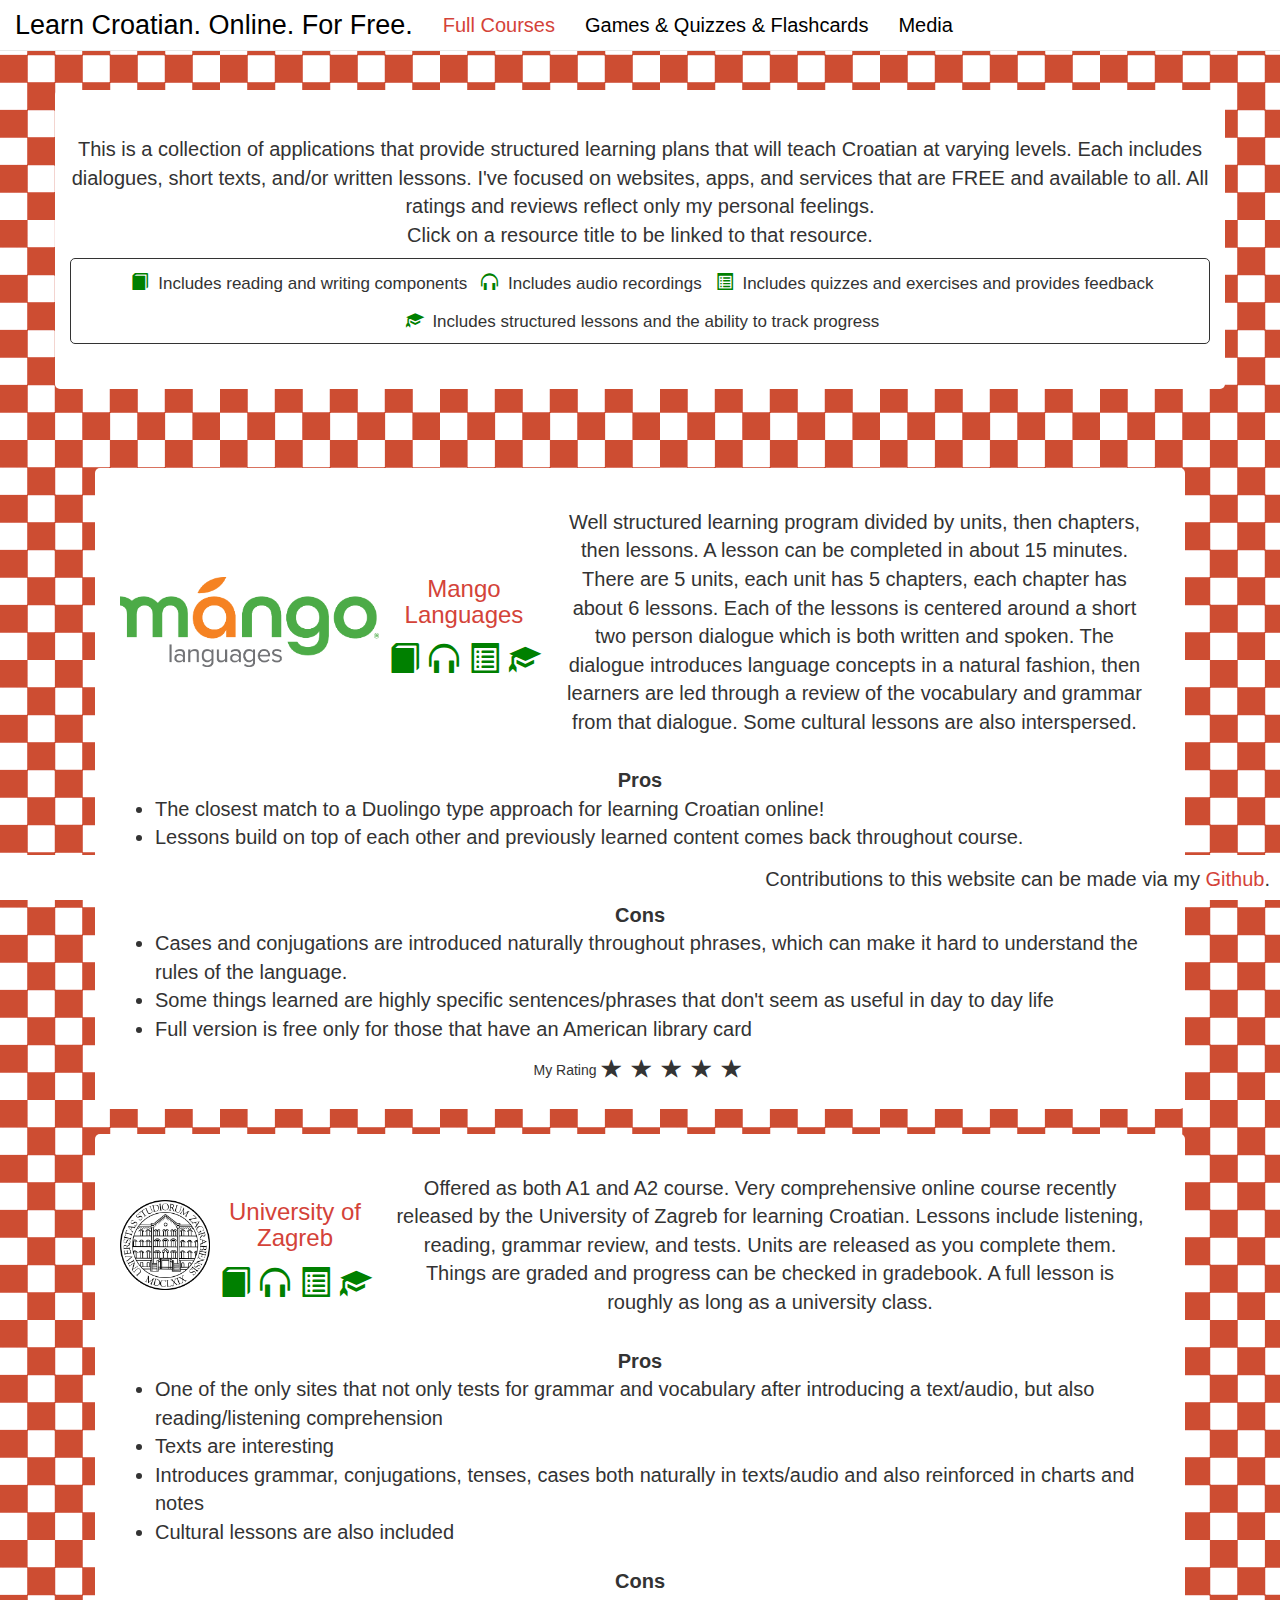
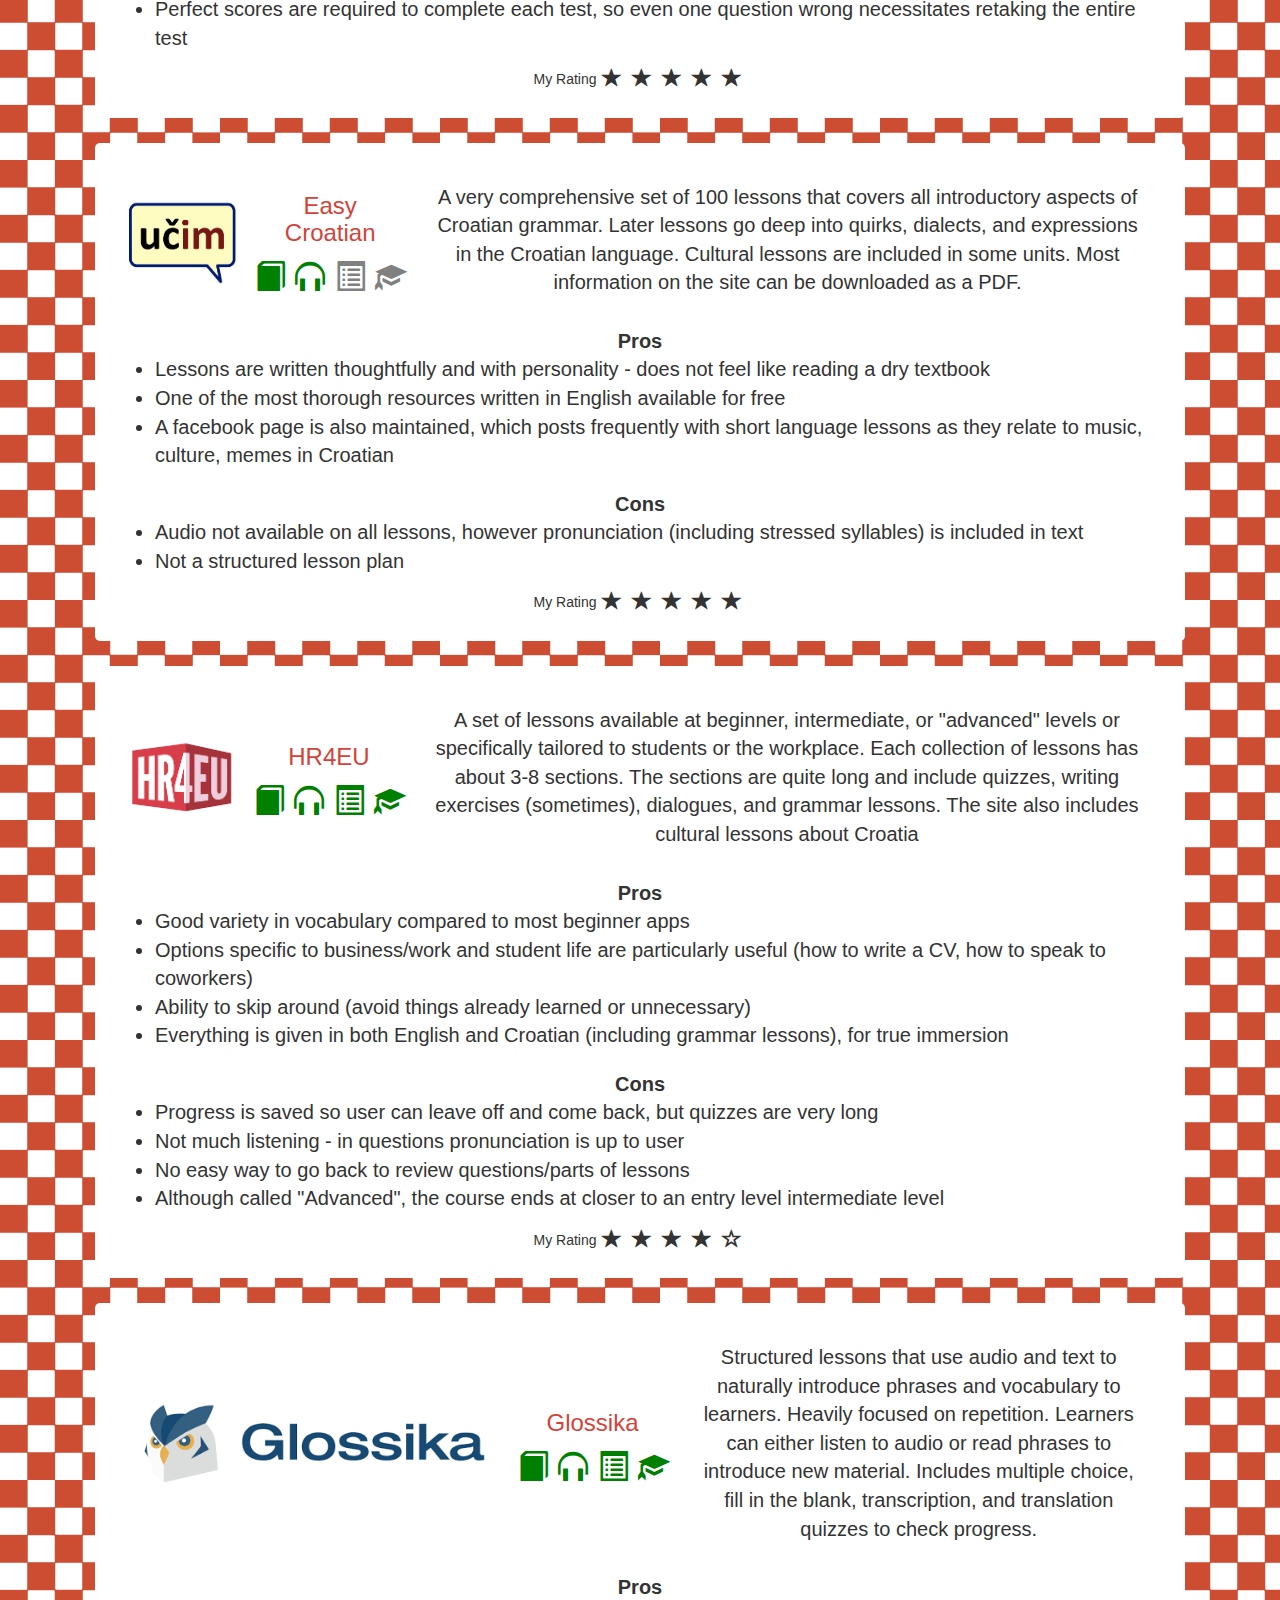
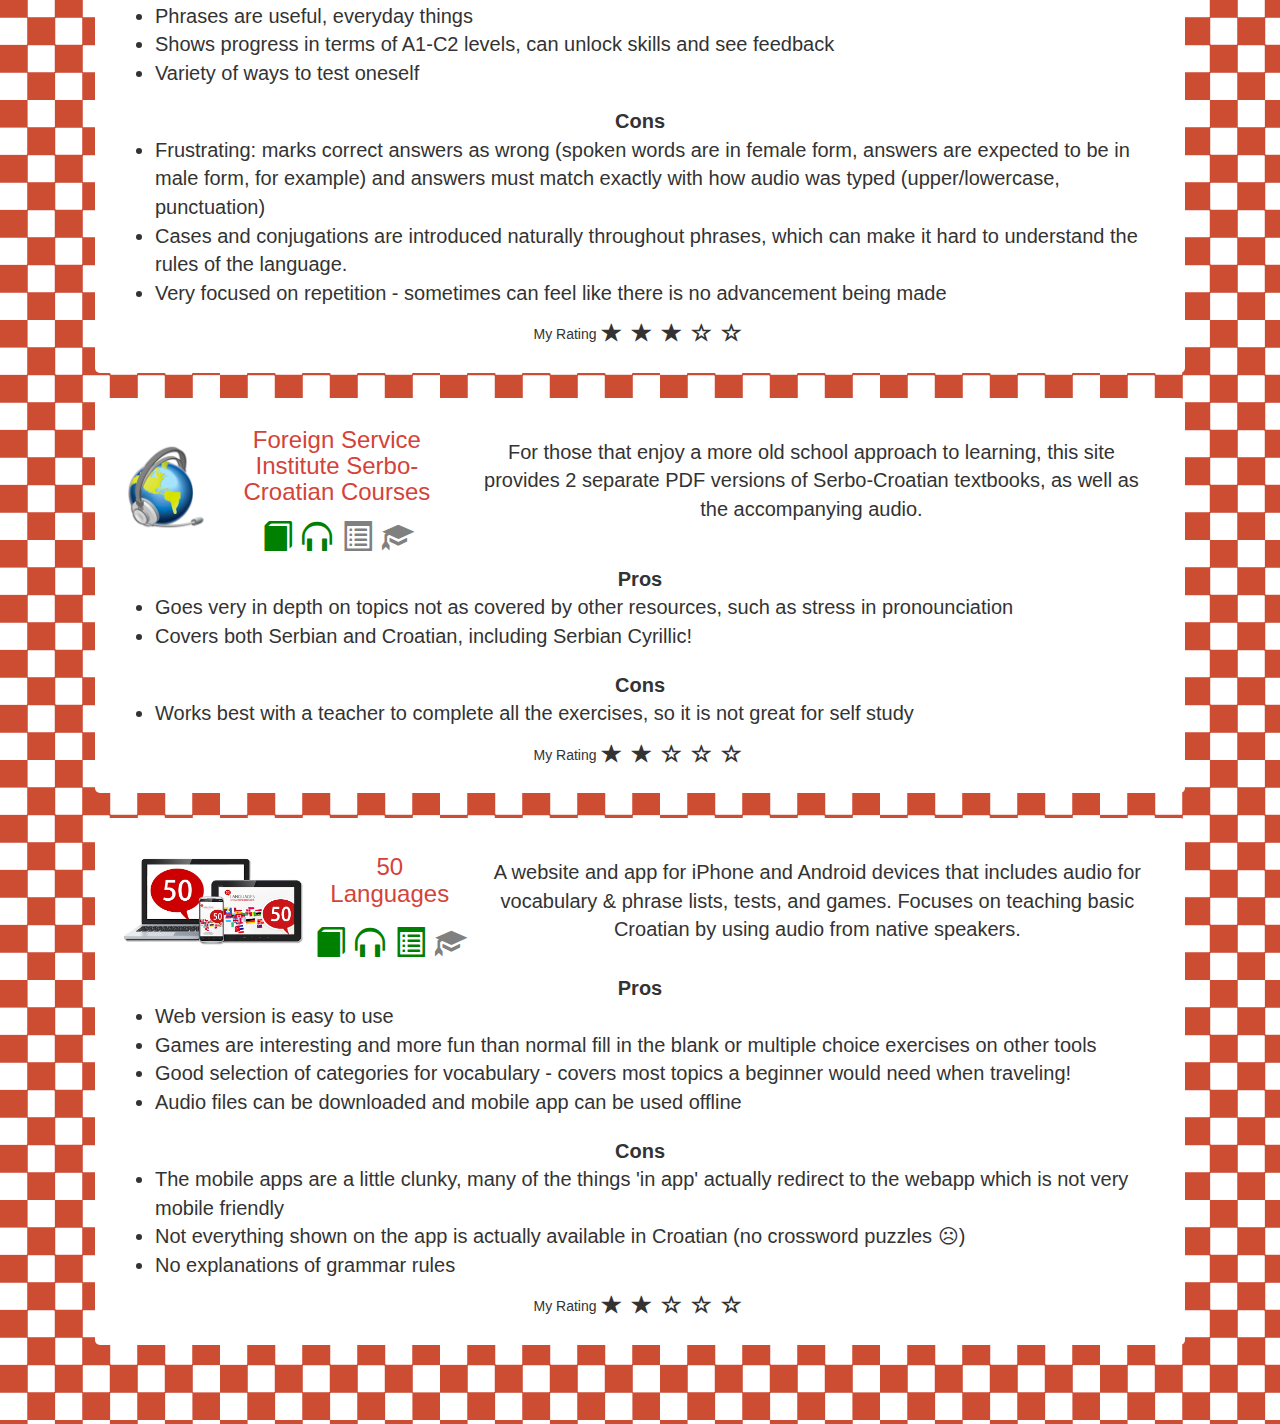
<file: index.html>
<head>
    <link rel="stylesheet" type="text/css" href="croatian.css">
    <link rel="icon" type="image/png" href="./resources/flag.png">
    <title>Croatian Learning Resources</title>

    <meta name="viewport" content="width=device-width, initial-scale=1">

    <!-- Latest compiled and minified CSS - BOOTSTRAP -->
    <link rel="stylesheet" href="https://maxcdn.bootstrapcdn.com/bootstrap/3.3.7/css/bootstrap.min.css" integrity="sha384-BVYiiSIFeK1dGmJRAkycuHAHRg32OmUcww7on3RYdg4Va+PmSTsz/K68vbdEjh4u" crossorigin="anonymous">

    <!-- Global site tag (gtag.js) - Google Analytics -->
    <script async src="https://www.googletagmanager.com/gtag/js?id=UA-131790453-1"></script>
    <script>
        window.dataLayer = window.dataLayer || [];

        function gtag() {
            dataLayer.push(arguments);
        }

        gtag('js', new Date());

        gtag('config', 'UA-131790453-1');
    </script>

    <script>
        function toggleNav() {
            var x = document.getElementById("navbar1");
            if (x.style.display != "block") {
                x.style.display = "block";
            } else {
                x.style.display = "none";
            }
        }
    </script>
</head>

<body>
    <nav class="navbar navbar-default navbar-fixed-top">
        <div class="container-fluid">
            <div class="navbar-header">
                <button type="button" class="navbar-toggle collapsed" data-toggle="collapse" data-target="#navbar1" aria-expanded="false" onclick="toggleNav()">
                    <span class="sr-only">Toggle navigation</span>
                    <span class="icon-bar"></span>
                    <span class="icon-bar"></span>
                    <span class="icon-bar"></span>
                </button>
                <a class="navbar-brand" href="./index.html">Learn Croatian. Online. For Free.</a>
            </div>

            <div class="collapse navbar-collapse" id="navbar1">
                <ul class="nav navbar-nav">
                    <li><a href="./index.html" class="active">Full Courses</a></li>
                    <li><a href="./games.html">Games & Quizzes & Flashcards</a></li>
                    <li><a href="./media.html">Media</a></li>
                    <!-- <li><a href="./contribute.html">Contribute</a></li> -->
                </ul>
            </div>
        </div>
    </nav>

    <div class="container main">
        <div class="page-info">
            This is a collection of applications that provide structured learning plans that will teach Croatian at varying levels. Each includes dialogues, short texts, and/or written lessons. I've focused on websites, apps, and services that are FREE and available
            to all. All ratings and reviews reflect only my personal feelings.
            <div>Click on a resource title to be linked to that resource.</div>
        </div>
        <div class="features">
            <div class="feature">
                <i class="glyphicon glyphicon-book enabled" title="includes text"></i> Includes reading and writing components </div>
            <div class="feature">
                <i class="glyphicon glyphicon-headphones enabled" title="includes audio"></i> Includes audio recordings
            </div>
            <div class="feature">
                <i class="glyphicon glyphicon-list-alt enabled" title="includes written exercises/quizzes"></i> Includes quizzes and exercises and provides feedback
            </div>
            <div class="feature">
                <i class="glyphicon glyphicon-education enabled" title="includes structured lessons"></i> Includes structured lessons and the ability to track progress
            </div>
        </div>
    </div>

    <div class="container">

        <div class="resource">
            <div class="resource-header">
                <div class="image"><img src="./resources/mango.png" /></div>
                <div class="basic-info">
                    <a class="clickable" href="https://mangolanguages.com/available-languages/learn-croatian/" target="_blank">
                        <h3 class="resource-name">Mango Languages</h3>
                    </a>
                    <div class="icons">
                        <i class="glyphicon glyphicon-book enabled" title="includes text"></i>
                        <i class="glyphicon glyphicon-headphones enabled" title="includes audio"></i>
                        <i class="glyphicon glyphicon-list-alt enabled" title="includes written exercises/quizzes"></i>
                        <i class="glyphicon glyphicon-education enabled" title="includes structured lessons"></i>
                    </div>
                </div>
                <div class="description">
                    Well structured learning program divided by units, then chapters, then lessons. A lesson can be completed in about 15 minutes. There are 5 units, each unit has 5 chapters, each chapter has about 6 lessons. Each of the lessons is centered around a short
                    two person dialogue which is both written and spoken. The dialogue introduces language concepts in a natural fashion, then learners are led through a review of the vocabulary and grammar from that dialogue. Some cultural lessons are
                    also interspersed.
                </div>
            </div>
            <div class="info">
                <div class="pros">
                    <div class="procon">Pros</div>
                    <ul>
                        <li>The closest match to a Duolingo type approach for learning Croatian online!</li>
                        <li> Lessons build on top of each other and previously learned content comes back throughout course.
                        </li>
                        <li> Very user friendly, well designed and aesthetically pleasing</li>
                    </ul>
                </div>
                <div class="cons">
                    <div class="procon">Cons</div>
                    <ul>
                        <li>Cases and conjugations are introduced naturally throughout phrases, which can make it hard to understand the rules of the language.
                        </li>
                        <li>Some things learned are highly specific sentences/phrases that don't seem as useful in day to day life
                        </li>
                        <li>Full version is free only for those that have an American library card
                        </li>
                    </ul>
                </div>
            </div>
            <div class="ratings">
                <h5>My Rating</h5>
                <span class="glyphicon glyphicon-star" aria-hidden="true"></span>
                <span class="glyphicon glyphicon-star" aria-hidden="true"></span>
                <span class="glyphicon glyphicon-star" aria-hidden="true"></span>
                <span class="glyphicon glyphicon-star" aria-hidden="true"></span>
                <span class="glyphicon glyphicon-star" aria-hidden="true"></span>
            </div>
        </div>

        <div class="resource">
            <div class="resource-header">
                <div class="image"><img src="./resources/zagreb.png"></div>
                <div class="basic-info">
                    <a class="clickable" href="https://a1.ffzg.unizg.hr/login/index.php" target="_blank">
                        <h3 class="resource-name">University of Zagreb</h3>
                    </a>
                    <div class="icons">
                        <i class="glyphicon glyphicon-book enabled" title="includes text"></i>
                        <i class="glyphicon glyphicon-headphones enabled" title="includes audio"></i>
                        <i class="glyphicon glyphicon-list-alt enabled" title="includes written exercises/quizzes"></i>
                        <i class="glyphicon glyphicon-education enabled" title="includes structured lessons"></i>
                    </div>
                </div>
                <div class="description">
                    Offered as both A1 and A2 course. Very comprehensive online course recently released by the University of Zagreb for learning Croatian. Lessons include listening, reading, grammar review, and tests. Units are released as you complete them. Things are
                    graded and progress can be checked in gradebook. A full lesson is roughly as long as a university class.
                </div>
            </div>
            <div class="info">
                <div class="pros">
                    <div class="procon">Pros</div>
                    <ul>
                        <li>One of the only sites that not only tests for grammar and vocabulary after introducing a text/audio, but also reading/listening comprehension
                        </li>
                        <li>Texts are interesting</li>
                        <li>Introduces grammar, conjugations, tenses, cases both naturally in texts/audio and also reinforced in charts and notes
                        </li>
                        <li>
                            Cultural lessons are also included
                    </ul>
                </div>
                <div class="cons">
                    <div class="procon">Cons</div>
                    <ul>
                        <li>Perfect scores are required to complete each test, so even one question wrong necessitates retaking the entire test
                        </li>
                    </ul>
                </div>
            </div>
            <div class="ratings">
                <h5>My Rating</h5>
                <span class="glyphicon glyphicon-star" aria-hidden="true"></span>
                <span class="glyphicon glyphicon-star" aria-hidden="true"></span>
                <span class="glyphicon glyphicon-star" aria-hidden="true"></span>
                <span class="glyphicon glyphicon-star" aria-hidden="true"></span>
                <span class="glyphicon glyphicon-star" aria-hidden="true"></span>
            </div>
        </div>

        <div class="resource">
            <div class="resource-header">
                <div class="image"><img src="./resources/easy-c.png"></div>
                <div class="basic-info">
                    <a class="clickable" href="http://www.easy-croatian.com/" target="_blank">
                        <h3 class="resource-name">Easy Croatian</h3>
                    </a>
                    <div class="icons">
                        <i class="glyphicon glyphicon-book enabled" title="includes text"></i>
                        <i class="glyphicon glyphicon-headphones enabled" title="includes audio"></i>
                        <i class="glyphicon glyphicon-list-alt disabled" title="does not include written exercises/quizzes"></i>
                        <i class="glyphicon glyphicon-education disabled" title="does not include structured lessons"></i>
                    </div>
                </div>
                <div class="description">
                    A very comprehensive set of 100 lessons that covers all introductory aspects of Croatian grammar. Later lessons go deep into quirks, dialects, and expressions in the Croatian language. Cultural lessons are included in some units. Most information on the
                    site can be downloaded as a PDF.
                </div>
            </div>
            <div class="info">
                <div class="pros">
                    <div class="procon">Pros</div>
                    <ul>
                        <li>Lessons are written thoughtfully and with personality - does not feel like reading a dry textbook
                        </li>
                        <li>One of the most thorough resources written in English available for free</li>
                        <li>A facebook page is also maintained, which posts frequently with short language lessons as they relate to music, culture, memes in Croatian
                        </li>
                    </ul>
                </div>
                <div class="cons">
                    <div class="procon">Cons</div>
                    <ul>
                        <li>Audio not available on all lessons, however pronunciation (including stressed syllables) is included in text</li>
                        <li>Not a structured lesson plan</li>
                    </ul>
                </div>
            </div>
            <div class="ratings">
                <h5>My Rating</h5>
                <span class="glyphicon glyphicon-star" aria-hidden="true"></span>
                <span class="glyphicon glyphicon-star" aria-hidden="true"></span>
                <span class="glyphicon glyphicon-star" aria-hidden="true"></span>
                <span class="glyphicon glyphicon-star" aria-hidden="true"></span>
                <span class="glyphicon glyphicon-star" aria-hidden="true"></span>
            </div>
        </div>

        <div class="resource">
            <div class="resource-header">
                <div class="image"><img src="./resources/hr4eu.png"></div>
                <div class="basic-info">
                    <a class="clickable" href="https://www.hr4eu.hr/" target="_blank">
                        <h3 class="resource-name">HR4EU</h3>
                    </a>
                    <div class="icons">
                        <i class="glyphicon glyphicon-book enabled" title="includes text"></i>
                        <i class="glyphicon glyphicon-headphones enabled" title="includes audio"></i>
                        <i class="glyphicon glyphicon-list-alt enabled" title="does not include written exercises/quizzes"></i>
                        <i class="glyphicon glyphicon-education enabled" title="includes structured lessons"></i>
                    </div>
                </div>
                <div class="description">
                    A set of lessons available at beginner, intermediate, or "advanced" levels or specifically tailored to students or the workplace. Each collection of lessons has about 3-8 sections. The sections are quite long and include quizzes, writing exercises (sometimes),
                    dialogues, and grammar lessons. The site also includes cultural lessons about Croatia
                </div>
            </div>
            <div class="info">
                <div class="pros">
                    <div class="procon">Pros</div>
                    <ul>
                        <li>Good variety in vocabulary compared to most beginner apps
                        </li>
                        <li>Options specific to business/work and student life are particularly useful (how to write a CV, how to speak to coworkers)
                        </li>
                        <li>Ability to skip around (avoid things already learned or unnecessary)
                        </li>
                        <li>Everything is given in both English and Croatian (including grammar lessons), for true immersion
                        </li>
                    </ul>
                </div>
                <div class="cons">
                    <div class="procon">Cons</div>
                    <ul>
                        <li>Progress is saved so user can leave off and come back, but quizzes are very long</li>
                        <li>Not much listening - in questions pronunciation is up to user</li>
                        <li>No easy way to go back to review questions/parts of lessons</li>
                        <li>Although called "Advanced", the course ends at closer to an entry level intermediate level</li>
                    </ul>
                </div>
            </div>
            <div class="ratings">
                <h5>My Rating</h5>
                <span class="glyphicon glyphicon-star" aria-hidden="true"></span>
                <span class="glyphicon glyphicon-star" aria-hidden="true"></span>
                <span class="glyphicon glyphicon-star" aria-hidden="true"></span>
                <span class="glyphicon glyphicon-star" aria-hidden="true"></span>
                <span class="glyphicon glyphicon-star-empty" aria-hidden="true"></span>
            </div>
        </div>

        <div class="resource">
            <div class="resource-header">
                <div class="image"><img src="./resources/glossika.png"></div>
                <div class="basic-info">
                    <a class="clickable" href="https://ai.glossika.com/language/learn-croatian" target="_blank">
                        <h3 class="resource-name">Glossika</h3>
                    </a>
                    <div class="icons">
                        <i class="glyphicon glyphicon-book enabled" title="includes text"></i>
                        <i class="glyphicon glyphicon-headphones enabled" title="includes audio"></i>
                        <i class="glyphicon glyphicon-list-alt enabled" title="includes written exercises/quizzes"></i>
                        <i class="glyphicon glyphicon-education enabled" title="includes structured lessons"></i>
                    </div>
                </div>
                <div class="description">
                    Structured lessons that use audio and text to naturally introduce phrases and vocabulary to learners. Heavily focused on repetition. Learners can either listen to audio or read phrases to introduce new material. Includes multiple choice, fill in the blank,
                    transcription, and translation quizzes to check progress.
                </div>
            </div>
            <div class="info">
                <div class="pros">
                    <div class="procon">Pros</div>
                    <ul>
                        <li>Phrases are useful, everyday things</li>
                        <li>Shows progress in terms of A1-C2 levels, can unlock skills and see feedback</li>
                        <li>Variety of ways to test oneself</li>
                    </ul>
                </div>
                <div class="cons">
                    <div class="procon">Cons</div>
                    <ul>
                        <li>Frustrating: marks correct answers as wrong (spoken words are in female form, answers are expected to be in male form, for example) and answers must match exactly with how audio was typed (upper/lowercase, punctuation)
                        </li>
                        <li>Cases and conjugations are introduced naturally throughout phrases, which can make it hard to understand the rules of the language.
                        </li>
                        <li>Very focused on repetition - sometimes can feel like there is no advancement being made
                        </li>
                    </ul>
                </div>
            </div>
            <div class="ratings">
                <h5>My Rating</h5>
                <span class="glyphicon glyphicon-star" aria-hidden="true"></span>
                <span class="glyphicon glyphicon-star" aria-hidden="true"></span>
                <span class="glyphicon glyphicon-star" aria-hidden="true"></span>
                <span class="glyphicon glyphicon-star-empty" aria-hidden="true"></span>
                <span class="glyphicon glyphicon-star-empty" aria-hidden="true"></span>
            </div>
        </div>


        <div class="resource">
            <div class="resource-header">
                <div class="image"><img src="./resources/livelingua.png"></div>
                <div class="basic-info">
                    <a class="clickable" href="https://www.livelingua.com/project/fsi/Serbo-Croatian/" target="_blank">
                        <h3 class="resource-name">Foreign Service Institute Serbo-Croatian Courses
                        </h3>
                    </a>
                    <div class="icons">
                        <i class="glyphicon glyphicon-book enabled" title="includes text"></i>
                        <i class="glyphicon glyphicon-headphones enabled" title="includes audio"></i>
                        <i class="glyphicon glyphicon-list-alt disabled" title="does not include written exercises/quizzes"></i>
                        <i class="glyphicon glyphicon-education disabled" title="does not include structured lessons"></i>
                    </div>
                </div>
                <div class="description">
                    For those that enjoy a more old school approach to learning, this site provides 2 separate PDF versions of Serbo-Croatian textbooks, as well as the accompanying audio.
                </div>
            </div>
            <div class="info">
                <div class="pros">
                    <div class="procon">Pros</div>
                    <ul>
                        <li>Goes very in depth on topics not as covered by other resources, such as stress in pronounciation
                        </li>
                        <li>Covers both Serbian and Croatian, including Serbian Cyrillic!</li>
                    </ul>
                </div>
                <div class="cons">
                    <div class="procon">Cons</div>
                    <ul>
                        <li>Works best with a teacher to complete all the exercises, so it is not great for self study
                        </li>
                    </ul>
                </div>
            </div>
            <div class="ratings">
                <h5>My Rating</h5>
                <span class="glyphicon glyphicon-star" aria-hidden="true"></span>
                <span class="glyphicon glyphicon-star" aria-hidden="true"></span>
                <span class="glyphicon glyphicon-star-empty" aria-hidden="true"></span>
                <span class="glyphicon glyphicon-star-empty" aria-hidden="true"></span>
                <span class="glyphicon glyphicon-star-empty" aria-hidden="true"></span>
            </div>
        </div>

        <div class="resource">
            <div class="resource-header">
                <div class="image"><img src="./resources/50.png"></div>
                <div class="basic-info">
                    <h3 class="resource-name">
                        <a class="clickable" href="https://www.50languages.com/#apps" target="_blank">
                            <div class="image">50 Languages
                        </a>
                    </h3>
                    <div class="icons">
                        <i class="glyphicon glyphicon-book enabled" title="includes text"></i>
                        <i class="glyphicon glyphicon-headphones enabled" title="includes audio"></i>
                        <i class="glyphicon glyphicon-list-alt enabled" title="includes written exercises/quizzes"></i>
                        <i class="glyphicon glyphicon-education disabled" title="does not include structured lessons"></i>
                    </div>
                    </div>
                    <div class="description">
                        A website and app for iPhone and Android devices that includes audio for vocabulary & phrase lists, tests, and games. Focuses on teaching basic Croatian by using audio from native speakers.
                    </div>
                </div>
                <div class="info">
                    <div class="pros">
                        <div class="procon">Pros</div>
                        <ul>
                            <li>Web version is easy to use</li>
                            <li>Games are interesting and more fun than normal fill in the blank or multiple choice exercises on other tools
                            </li>
                            <li>Good selection of categories for vocabulary - covers most topics a beginner would need when traveling!
                            </li>
                            <li>Audio files can be downloaded and mobile app can be used offline</li>
                        </ul>
                    </div>
                    <div class="cons">
                        <div class="procon">Cons</div>
                        <ul>
                            <li>The mobile apps are a little clunky, many of the things 'in app' actually redirect to the webapp which is not very mobile friendly
                            </li>
                            <li>Not everything shown on the app is actually available in Croatian (no crossword puzzles ☹)
                            </li>
                            <li>No explanations of grammar rules</li>
                        </ul>
                    </div>
                </div>
                <div class="ratings">
                    <h5>My Rating</h5>
                    <span class="glyphicon glyphicon-star" aria-hidden="true"></span>
                    <span class="glyphicon glyphicon-star" aria-hidden="true"></span>
                    <span class="glyphicon glyphicon-star-empty" aria-hidden="true"></span>
                    <span class="glyphicon glyphicon-star-empty" aria-hidden="true"></span>
                    <span class="glyphicon glyphicon-star-empty" aria-hidden="true"></span>
                </div>
            </div>
        </div>

        <div class="footer">
            Contributions to this website can be made via my <a href="" target="_blank">Github</a>.
        </div>
</body>
</file>
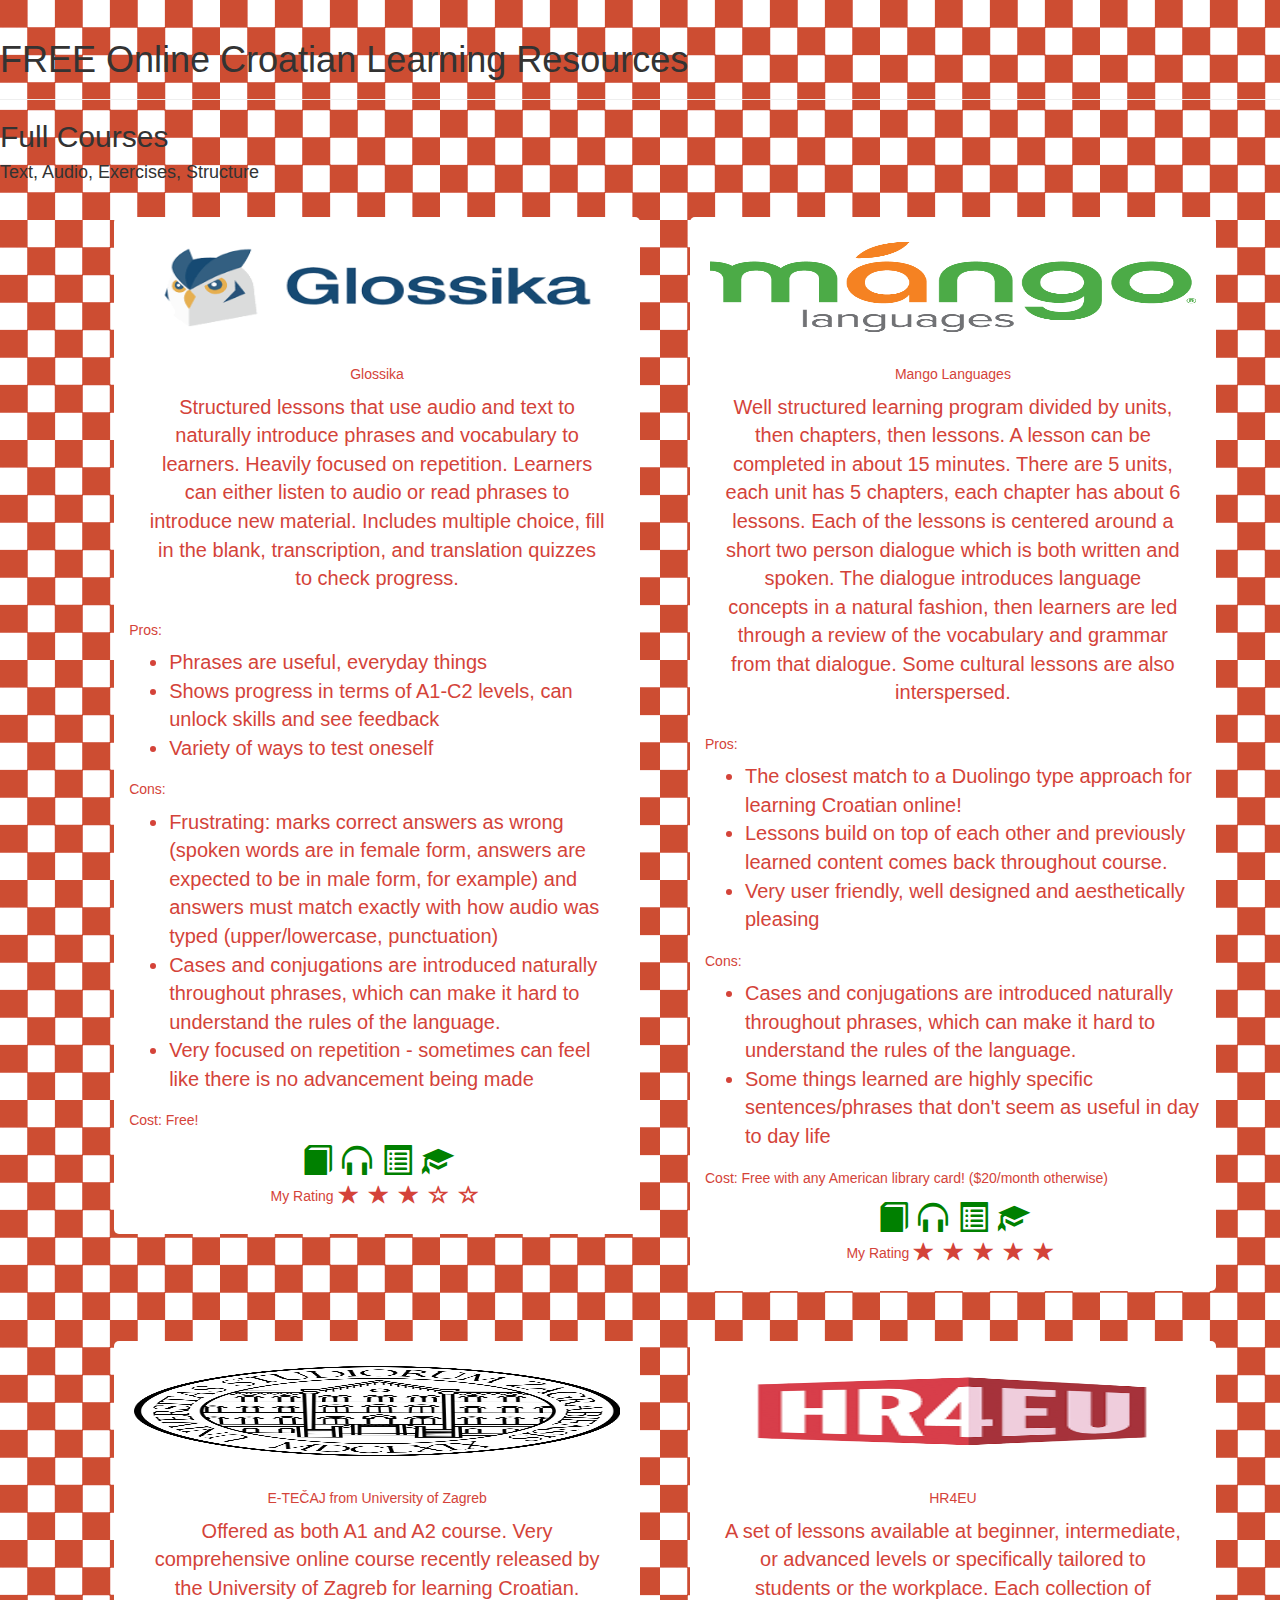
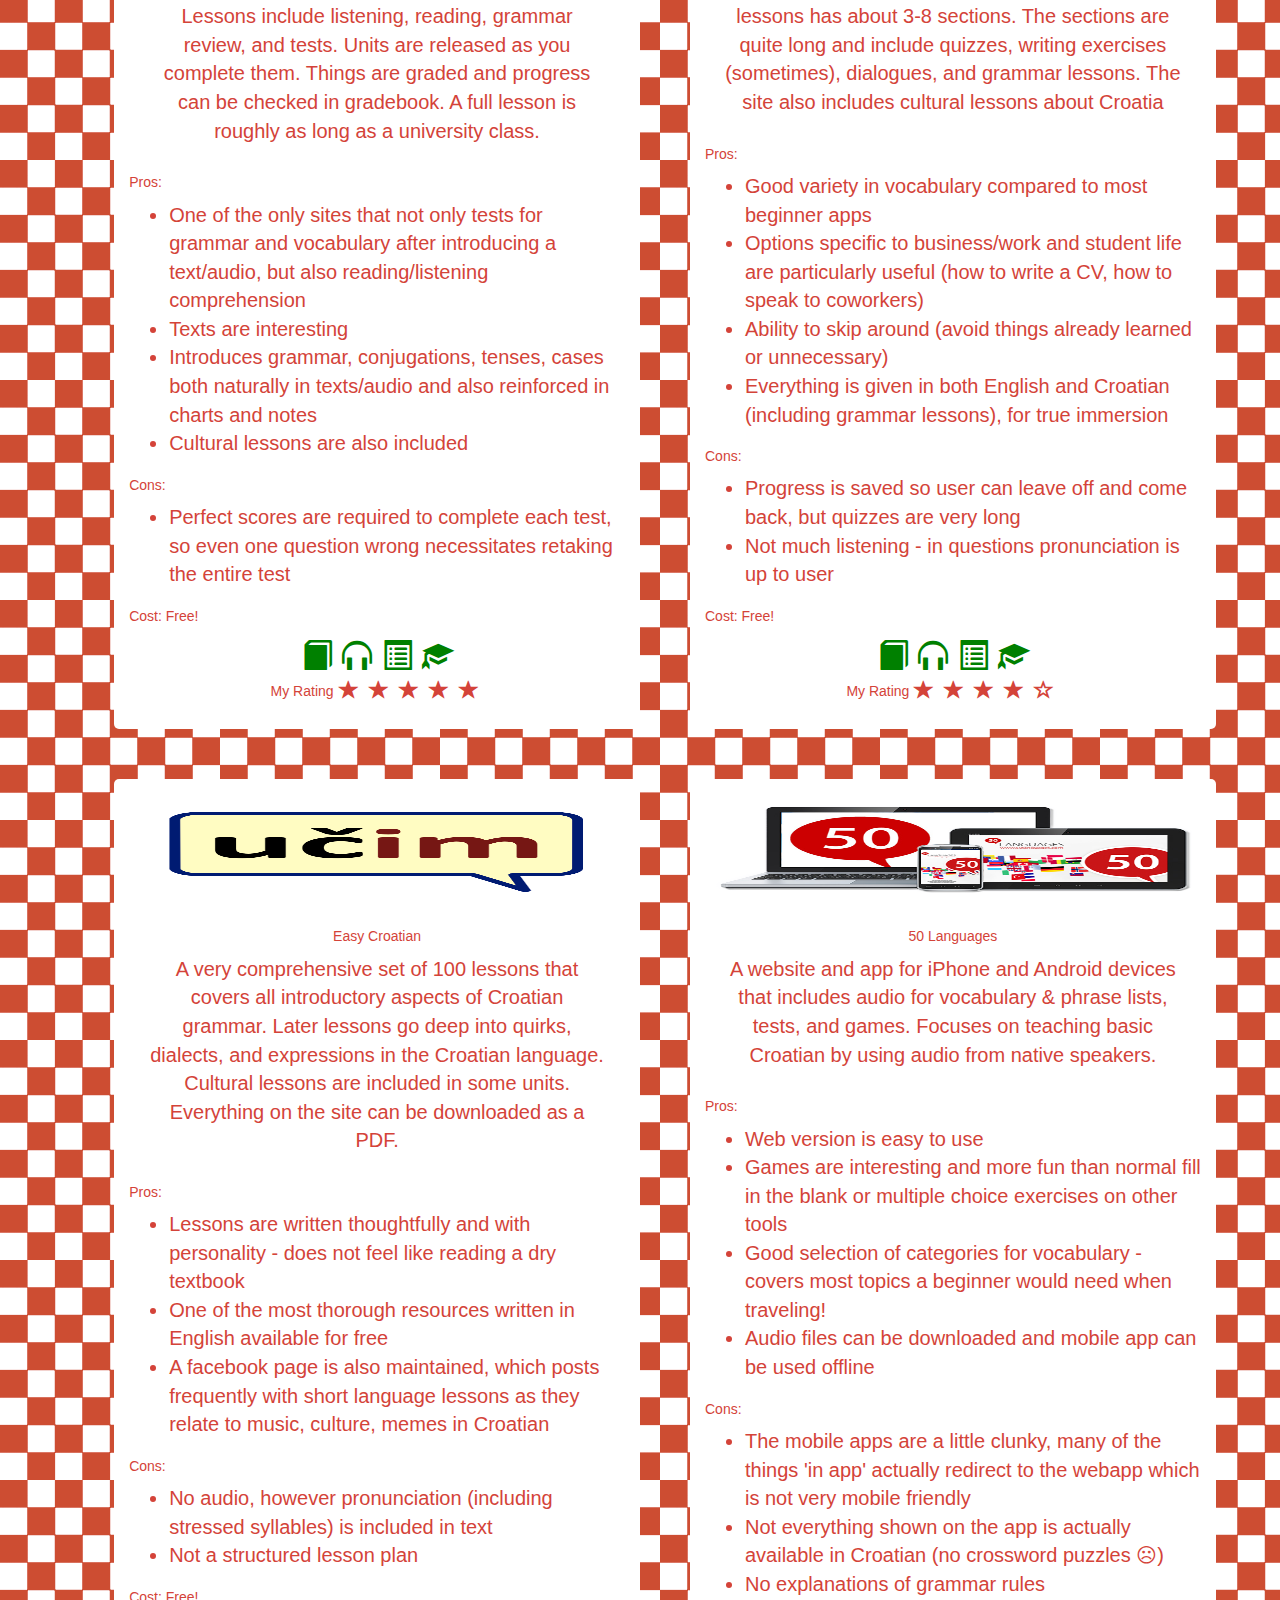
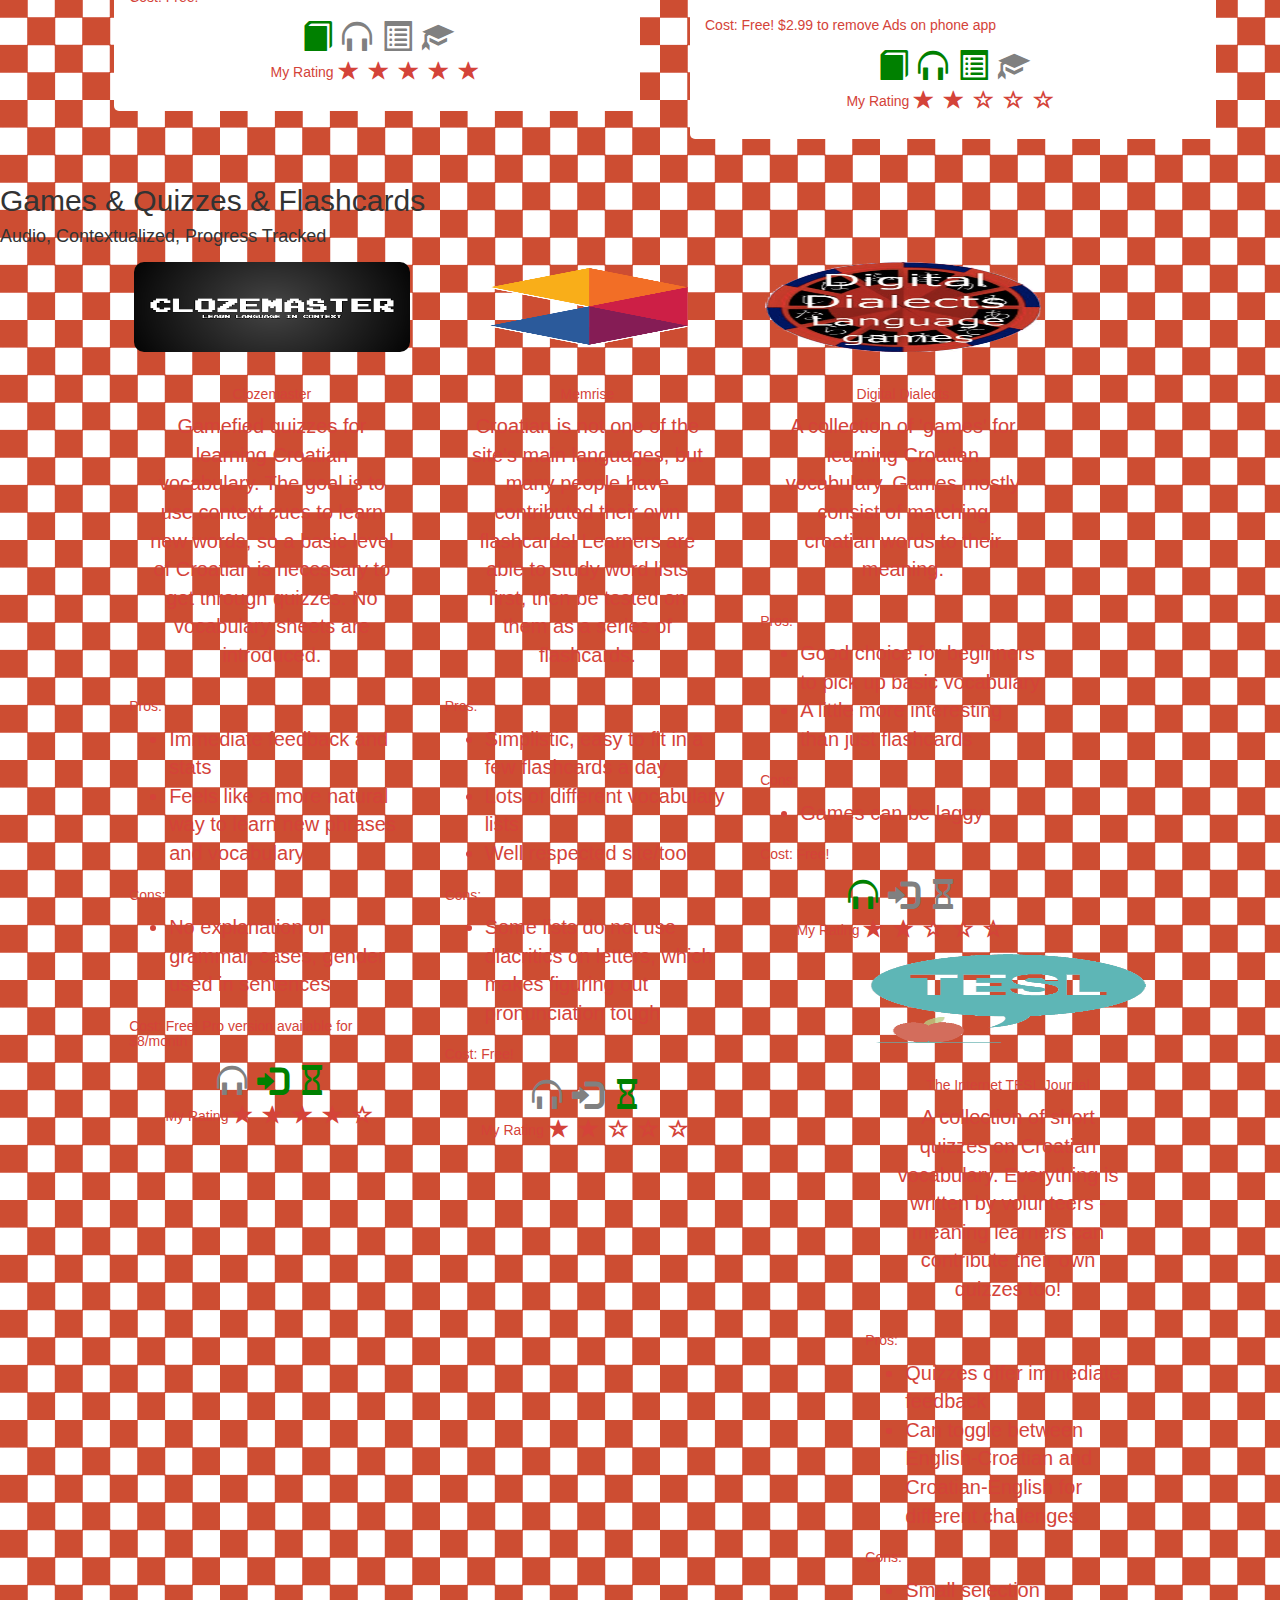
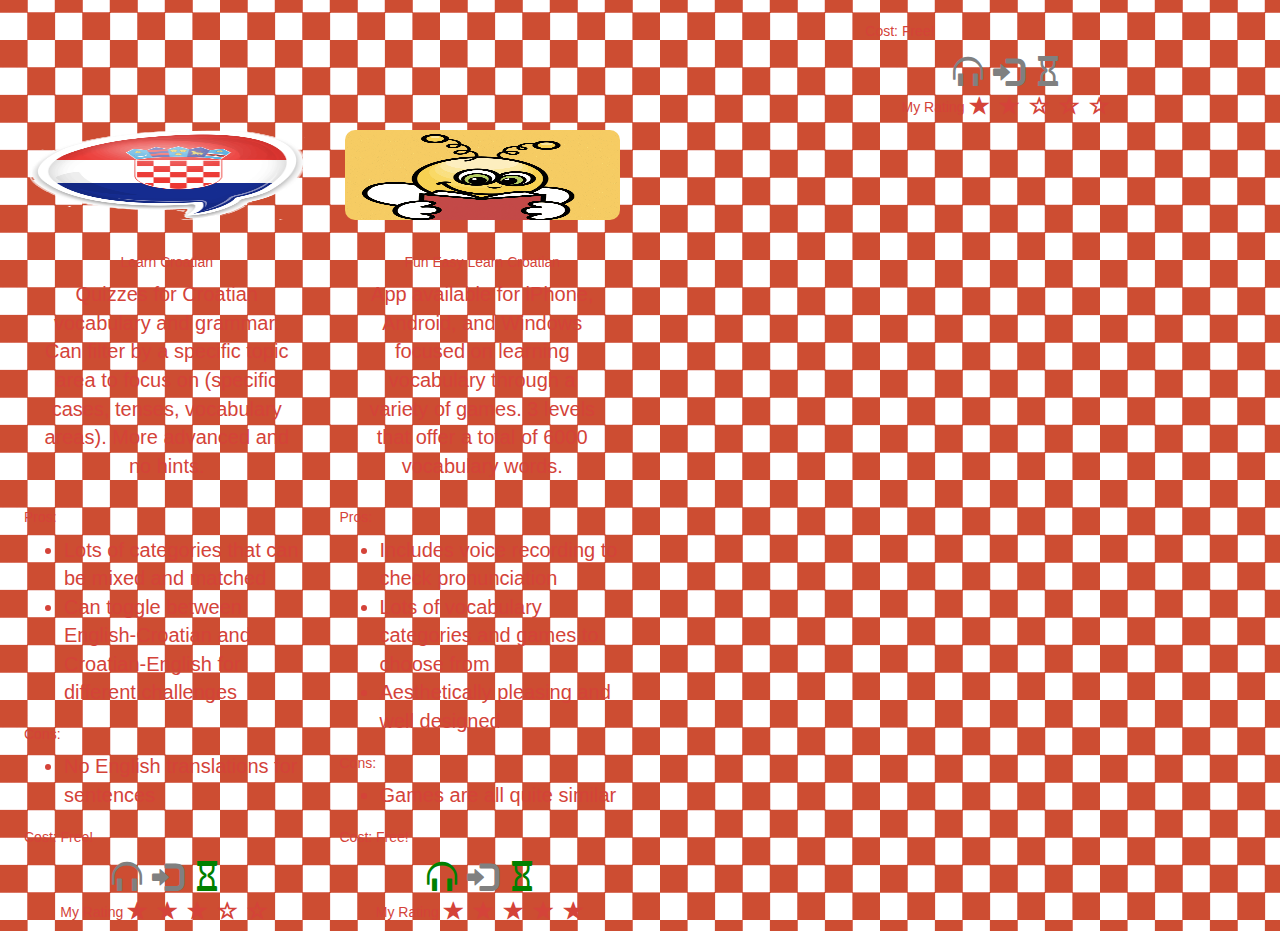
<file: croatian.html>
<head>
    <link rel="stylesheet" type="text/css" href="croatian.css">
    <link rel="icon"
          type="image/png"
          href="./resources/flag.png">
    <title>Croatian Learning Resources</title>

    <!-- Latest compiled and minified CSS -->
    <link rel="stylesheet" href="https://maxcdn.bootstrapcdn.com/bootstrap/3.3.7/css/bootstrap.min.css"
          integrity="sha384-BVYiiSIFeK1dGmJRAkycuHAHRg32OmUcww7on3RYdg4Va+PmSTsz/K68vbdEjh4u" crossorigin="anonymous">


    <!-- Global site tag (gtag.js) - Google Analytics -->
    <script async src="https://www.googletagmanager.com/gtag/js?id=UA-131790453-1"></script>
    <script>
        window.dataLayer = window.dataLayer || [];

        function gtag() {
            dataLayer.push(arguments);
        }

        gtag('js', new Date());

        gtag('config', 'UA-131790453-1');
    </script>

</head>
<body>
<div class="page-header">
    <h1>FREE Online Croatian Learning Resources</h1>
</div>

<h2>Full Courses</h2>
<h4>Text, Audio, Exercises, Structure</h4>
<div class="row">
    <div class="col-md-5 col-md-offset-1 resource">
        <a class="clickable" href="https://ai.glossika.com/language/learn-croatian" target="_blank">
            <div class="image"><img src="./resources/glossika.png"></div>
            <div class="info">
                <div class="description">
                    <h5>Glossika</h5>
                    Structured lessons that use audio and text to naturally introduce phrases and vocabulary to
                    learners. Heavily focused on repetition. Learners can either listen to audio or read phrases to
                    introduce new material. Includes multiple choice, fill in the blank, transcription, and translation
                    quizzes to check progress.
                </div>
                <div class="pros">
                    <h5>Pros:</h5>
                    <ul>
                        <li>Phrases are useful, everyday things</li>
                        <li>Shows progress in terms of A1-C2 levels, can unlock skills and see feedback</li>
                        <li>Variety of ways to test oneself</li>
                    </ul>
                </div>
                <div class="cons">
                    <h5>Cons:</h5>
                    <ul>
                        <li>Frustrating: marks correct answers as wrong (spoken words are in female form, answers
                            are expected to be in male form, for example) and answers must match exactly with how audio
                            was typed (upper/lowercase, punctuation)
                        </li>
                        <li>Cases and conjugations are
                            introduced naturally throughout phrases, which can make it hard to understand the rules of
                            the language.
                        </li>
                        <li>Very focused on repetition - sometimes can feel like there is no advancement being made</li>
                    </ul>
                </div>
                <div class="cost">
                    <h5>Cost: Free!
                    </h5>
                </div>

                <div class="icons">
                    <i class="glyphicon glyphicon-book enabled" title="includes text"></i>
                    <i class="glyphicon glyphicon-headphones enabled" title="includes audio"></i>
                    <i class="glyphicon glyphicon-list-alt enabled" title="includes written exercises/quizzes"></i>
                    <i class="glyphicon glyphicon-education enabled" title="includes structured lessons"></i>
                </div>

                <div class="ratings">
                    <h5>My Rating</h5>
                    <span class="glyphicon glyphicon-star" aria-hidden="true"></span>
                    <span class="glyphicon glyphicon-star" aria-hidden="true"></span>
                    <span class="glyphicon glyphicon-star" aria-hidden="true"></span>
                    <span class="glyphicon glyphicon-star-empty" aria-hidden="true"></span>
                    <span class="glyphicon glyphicon-star-empty" aria-hidden="true"></span>
                </div>
            </div>
        </a>
    </div>
    <div class="col-md-5 resource">
        <a class="clickable" href="https://mangolanguages.com/available-languages/learn-croatian/" target="_blank">
            <div class="image"><img src="./resources/mango.png"></div>
            <div class="info">
                <div class="description">
                    <h5>Mango Languages</h5>
                    Well structured learning program divided by units, then chapters, then lessons. A lesson can be
                    completed in about 15 minutes. There are 5 units, each unit has 5 chapters, each chapter has about 6
                    lessons. Each of the lessons is centered around a short two person dialogue which is both written
                    and spoken. The dialogue introduces language concepts in a natural fashion, then learners are led
                    through a review of the vocabulary and grammar from that dialogue. Some cultural lessons are also
                    interspersed.
                </div>
                <div class="pros">
                    <h5>Pros:</h5>
                    <ul>
                        <li>The closest match to a Duolingo type approach for learning Croatian online!</li>
                        <li> Lessons build on top of each other and previously learned content comes back throughout
                            course.
                        </li>
                        <li> Very user friendly, well designed and aesthetically pleasing</li>
                    </ul>
                </div>
                <div class="cons">
                    <h5>Cons:</h5>
                    <ul>
                        <li>Cases and conjugations are
                            introduced naturally throughout phrases, which can make it hard to understand the rules of
                            the language.
                        </li>
                        <li>Some things learned are highly specific sentences/phrases that don't seem as useful in day
                            to day life
                        </li>
                    </ul>
                </div>
                <div class="cost">
                    <h5>Cost: Free with any American library card! ($20/month otherwise)
                    </h5>
                </div>

                <div class="icons">
                    <i class="glyphicon glyphicon-book enabled" title="includes text"></i>
                    <i class="glyphicon glyphicon-headphones enabled" title="includes audio"></i>
                    <i class="glyphicon glyphicon-list-alt enabled" title="includes written exercises/quizzes"></i>
                    <i class="glyphicon glyphicon-education enabled" title="includes structured lessons"></i>
                </div>

                <div class="ratings">
                    <div class="ratings">
                        <h5>My Rating</h5>
                        <span class="glyphicon glyphicon-star" aria-hidden="true"></span>
                        <span class="glyphicon glyphicon-star" aria-hidden="true"></span>
                        <span class="glyphicon glyphicon-star" aria-hidden="true"></span>
                        <span class="glyphicon glyphicon-star" aria-hidden="true"></span>
                        <span class="glyphicon glyphicon-star" aria-hidden="true"></span>
                    </div>
                </div>
            </div>
        </a>
    </div>
</div>
<div class="row">
    <div class="col-md-5 col-md-offset-1 resource">
        <a class="clickable" href="https://a1.ffzg.unizg.hr/login/index.php" target="_blank">
            <div class="image"><img src="./resources/zagreb.png"></div>
            <div class="info">
                <div class="description">
                    <h5>E-TEČAJ from University of Zagreb</h5>
                    Offered as both A1 and A2 course. Very comprehensive online course recently released by the
                    University of Zagreb for learning Croatian. Lessons include listening, reading, grammar review, and
                    tests. Units are released as you complete them. Things are graded and progress can be checked in
                    gradebook. A full lesson is roughly as long as a university class.
                </div>
                <div class="pros">
                    <h5>Pros:</h5>
                    <ul>
                        <li>One of the only sites that not only tests for grammar and vocabulary after introducing a
                            text/audio, but also reading/listening comprehension
                        </li>
                        <li>Texts are interesting</li>
                        <li>Introduces grammar, conjugations, tenses, cases both naturally in texts/audio and also
                            reinforced in charts and notes
                        </li>
                        <li>
                            Cultural lessons are also included
                        </li>
                    </ul>
                </div>
                <div class="cons">
                    <h5>Cons:</h5>
                    <ul>
                        <li>Perfect scores are required to complete each test, so even one question wrong necessitates
                            retaking the entire test
                        </li>
                    </ul>
                </div>
                <div class="cost">
                    <h5>Cost: Free!
                    </h5>
                </div>

                <div class="icons">
                    <i class="glyphicon glyphicon-book enabled" title="includes text"></i>
                    <i class="glyphicon glyphicon-headphones enabled" title="includes audio"></i>
                    <i class="glyphicon glyphicon-list-alt enabled" title="includes written exercises/quizzes"></i>
                    <i class="glyphicon glyphicon-education enabled" title="includes structured lessons"></i>
                </div>

                <div class="ratings">
                    <div class="ratings">
                        <h5>My Rating</h5>
                        <span class="glyphicon glyphicon-star" aria-hidden="true"></span>
                        <span class="glyphicon glyphicon-star" aria-hidden="true"></span>
                        <span class="glyphicon glyphicon-star" aria-hidden="true"></span>
                        <span class="glyphicon glyphicon-star" aria-hidden="true"></span>
                        <span class="glyphicon glyphicon-star" aria-hidden="true"></span>
                    </div>
                </div>
            </div>
        </a>
    </div>
    <div class="col-md-5 resource">
        <a class="clickable" href="https://www.hr4eu.hr/" target="_blank">
            <div class="image"><img src="./resources/hr4eu.png"></div>
            <div class="info">
                <div class="description">
                    <h5>HR4EU</h5>
                    A set of lessons available at beginner, intermediate, or advanced levels or specifically tailored to
                    students
                    or the workplace. Each collection of lessons has about 3-8 sections. The sections are quite long and
                    include
                    quizzes, writing exercises (sometimes), dialogues, and grammar lessons. The site also includes
                    cultural lessons about Croatia
                </div>
                <div class="pros">
                    <h5>Pros:</h5>
                    <ul>
                        <li>Good variety in vocabulary compared to most beginner apps
                        </li>
                        <li>Options specific to business/work and student life are particularly useful (how to write a
                            CV, how to speak to coworkers)
                        </li>
                        <li>Ability to skip around (avoid things already learned or unnecessary)
                        </li>
                        <li>Everything is given in both English and Croatian (including grammar lessons), for true
                            immersion
                        </li>
                    </ul>
                </div>
                <div class="cons">
                    <h5>Cons:</h5>
                    <ul>
                        <li>Progress is saved so user can leave off and come back, but quizzes are very long</li>
                        <li>Not much listening - in questions pronunciation is up to user</li>
                    </ul>
                </div>
                <div class="cost">
                    <h5>Cost: Free!
                    </h5>
                </div>

                <div class="icons">
                    <i class="glyphicon glyphicon-book enabled" title="includes text"></i>
                    <i class="glyphicon glyphicon-headphones enabled" title="includes audio"></i>
                    <i class="glyphicon glyphicon-list-alt enabled"
                       title="does not include written exercises/quizzes"></i>
                    <i class="glyphicon glyphicon-education enabled" title="includes structured lessons"></i>
                </div>
                <div class="ratings">
                    <h5>My Rating</h5>
                    <span class="glyphicon glyphicon-star" aria-hidden="true"></span>
                    <span class="glyphicon glyphicon-star" aria-hidden="true"></span>
                    <span class="glyphicon glyphicon-star" aria-hidden="true"></span>
                    <span class="glyphicon glyphicon-star" aria-hidden="true"></span>
                    <span class="glyphicon glyphicon-star-empty" aria-hidden="true"></span>
                </div>
            </div>
        </a>
    </div>
</div>
<div class="row">
    <div class="col-md-5 col-md-offset-1 resource">
        <a class="clickable" href="http://www.easy-croatian.com/" target="_blank">
            <div class="image"><img src="./resources/easy-c.png"></div>
            <div class="info">
                <div class="description">
                    <h5>Easy Croatian</h5>
                    A very comprehensive set of 100 lessons that covers all introductory aspects of Croatian grammar.
                    Later lessons go deep into quirks, dialects, and expressions in the Croatian language. Cultural
                    lessons are included in some units. Everything on the site can be downloaded as a PDF.
                </div>
                <div class="pros">
                    <h5>Pros:</h5>
                    <ul>
                        <li>Lessons are written thoughtfully and with personality - does not feel like reading a dry
                            textbook
                        </li>
                        <li>One of the most thorough resources written in English available for free</li>
                        <li>A facebook page is also maintained, which posts frequently with short language lessons as
                            they relate to music, culture, memes in Croatian
                        </li>
                    </ul>
                </div>
                <div class="cons">
                    <h5>Cons:</h5>
                    <ul>
                        <li>No audio, however pronunciation (including stressed syllables) is included in text</li>
                        <li>Not a structured lesson plan</li>
                    </ul>
                </div>
                <div class="cost">
                    <h5>Cost: Free!
                    </h5>
                </div>

                <div class="icons">
                    <i class="glyphicon glyphicon-book enabled" title="includes text"></i>
                    <i class="glyphicon glyphicon-headphones disabled" title="does not include audio"></i>
                    <i class="glyphicon glyphicon-list-alt disabled"
                       title="does not include written exercises/quizzes"></i>
                    <i class="glyphicon glyphicon-education disabled" title="does not include structured lessons"></i>
                </div>

                <div class="ratings">
                    <h5>My Rating</h5>
                    <span class="glyphicon glyphicon-star" aria-hidden="true"></span>
                    <span class="glyphicon glyphicon-star" aria-hidden="true"></span>
                    <span class="glyphicon glyphicon-star" aria-hidden="true"></span>
                    <span class="glyphicon glyphicon-star" aria-hidden="true"></span>
                    <span class="glyphicon glyphicon-star" aria-hidden="true"></span>
                </div>
            </div>
        </a>
    </div>
    <div class="col-md-5 resource">
        <a class="clickable" href="https://www.50languages.com/#apps" target="_blank">
            <div class="image"><img src="./resources/50.png"></div>
            <div class="info">
                <div class="description">
                    <h5>50 Languages</h5>
                    A website and app for iPhone and Android devices that includes audio for vocabulary & phrase lists,
                    tests, and
                    games. Focuses on teaching basic Croatian by using audio from native speakers.
                </div>
                <div class="pros">
                    <h5>Pros:</h5>
                    <ul>
                        <li>Web version is easy to use</li>
                        <li>Games are interesting and more fun than normal fill in the blank or multiple choice
                            exercises on other tools
                        </li>
                        <li>Good selection of categories for vocabulary - covers most topics a beginner would need when
                            traveling!
                        </li>
                        <li>Audio files can be downloaded and mobile app can be used offline</li>
                    </ul>
                </div>
                <div class="cons">
                    <h5>Cons:</h5>
                    <ul>
                        <li>The mobile apps are a little clunky, many of the things 'in app' actually redirect to the
                            webapp which is not very mobile friendly
                        </li>
                        <li>Not everything shown on the app is actually available in Croatian (no crossword puzzles ☹)
                        </li>
                        <li>No explanations of grammar rules</li>
                    </ul>
                </div>
                <div class="cost">
                    <h5>Cost: Free! $2.99 to remove Ads on phone app
                    </h5>
                </div>

                <div class="icons">
                    <i class="glyphicon glyphicon-book enabled" title="includes text"></i>
                    <i class="glyphicon glyphicon-headphones enabled" title="includes audio"></i>
                    <i class="glyphicon glyphicon-list-alt enabled" title="includes written exercises/quizzes"></i>
                    <i class="glyphicon glyphicon-education disabled" title="does not include structured lessons"></i>
                </div>

                <div class="ratings">
                    <h5>My Rating</h5>
                    <span class="glyphicon glyphicon-star" aria-hidden="true"></span>
                    <span class="glyphicon glyphicon-star" aria-hidden="true"></span>
                    <span class="glyphicon glyphicon-star-empty" aria-hidden="true"></span>
                    <span class="glyphicon glyphicon-star-empty" aria-hidden="true"></span>
                    <span class="glyphicon glyphicon-star-empty" aria-hidden="true"></span>
                </div>
            </div>
        </a>
    </div>
</div>

<h2>Games & Quizzes & Flashcards</h2>
<h4>Audio, Contextualized, Progress Tracked</h4>
<div class="row">
    <div class="col-md-3 col-md-offset-1 baby-resource row2">
        <a class="clickable"
           href="https://www.clozemaster.com/languages/hrv-eng/play?mode=multiple-choice&skill=vocabulary"
           target="_blank">
            <div class="image"><img src="./resources/clozemaster.png"></div>
            <div class="info">
                <div class="description">
                    <h5>Clozemaster</h5>
                    Gamefied quizzes for learning Croatian vocabulary. The goal is to use context cues to learn new
                    words, so a
                    basic level of Croatian is necessary to get through quizzes. No vocabulary sheets are introduced.
                </div>
                <div class="pros">
                    <h5>Pros:</h5>
                    <ul>
                        <li>Immediate feedback and stats</li>
                        <li>Feels like a more natural way to learn new phrases and vocabulary</li>
                    </ul>
                </div>
                <div class="cons">
                    <h5>Cons:</h5>
                    <ul>
                        <li>No explanation of grammar, cases, gender used in sentences</li>
                    </ul>
                </div>
                <div class="cost">
                    <h5>Cost: Free! Pro version available for $8/month
                    </h5>
                </div>

                <div class="icons">
                    <i class="glyphicon glyphicon-headphones disabled" title="does not include audio"></i>
                    <i class="glyphicon glyphicon-log-in enabled" title="includes context for vocabulary"></i>
                    <i class="glyphicon glyphicon-hourglass enabled" title="tracks progress"></i>
                </div>

                <div class="ratings">
                    <h5>My Rating</h5>
                    <span class="glyphicon glyphicon-star" aria-hidden="true"></span>
                    <span class="glyphicon glyphicon-star" aria-hidden="true"></span>
                    <span class="glyphicon glyphicon-star" aria-hidden="true"></span>
                    <span class="glyphicon glyphicon-star" aria-hidden="true"></span>
                    <span class="glyphicon glyphicon-star-empty" aria-hidden="true"></span>
                </div>
            </div>
        </a>
    </div>
    <div class="col-md-3 baby-resource row2">
        <a class="clickable" href="https://www.memrise.com/courses/english/croatian/" target="_blank">
            <div class="image"><img src="./resources/memrise.png"></div>
            <div class="info">
                <div class="description">
                    <h5>Memrise</h5>
                    Croatian is not one of the site's main languages, but many people have contributed their own
                    flashcards! Learners are able to study word lists
                    first, then be tested on them as a series of flashcards.
                </div>
                <div class="pros">
                    <h5>Pros:</h5>
                    <ul>
                        <li>Simplistic, easy to fit in a few flashcards a day</li>
                        <li>Lots of different vocabulary lists
                        </li>
                        <li>Well respected site/tool</li>
                    </ul>
                </div>
                <div class="cons">
                    <h5>Cons:</h5>
                    <ul>
                        <li>Some lists do not use diacritics on letters, which makes figuring out pronunciation tough
                        </li>
                    </ul>
                </div>
                <div class="cost">
                    <h5>Cost: Free!
                    </h5>
                </div>

                <div class="icons">
                    <i class="glyphicon glyphicon-headphones disabled" title="does not include audio"></i>
                    <i class="glyphicon glyphicon-log-in disabled" title="does not include context for vocabulary"></i>
                    <i class="glyphicon glyphicon-hourglass enabled" title="tracks progress"></i>
                </div>

                <div class="ratings">
                    <h5>My Rating</h5>
                    <span class="glyphicon glyphicon-star" aria-hidden="true"></span>
                    <span class="glyphicon glyphicon-star" aria-hidden="true"></span>
                    <span class="glyphicon glyphicon-star-empty" aria-hidden="true"></span>
                    <span class="glyphicon glyphicon-star-empty" aria-hidden="true"></span>
                    <span class="glyphicon glyphicon-star-empty" aria-hidden="true"></span>
                </div>
            </div>
        </a>
    </div>
    <div class="col-md-3  baby-resource row2">
        <a class="clickable" href="http://www.digitaldialects.com/Croatian.html" target="_blank">
            <div class="image"><img src="./resources/dd.png"></div>
            <div class="info">
                <div class="description">
                    <h5>Digital Dialects</h5>
                    A collection of 'games' for learning Croatian vocabulary. Games mostly consist of matching croatian
                    words to their meaning.
                </div>
                <div class="pros">
                    <h5>Pros:</h5>
                    <ul>
                        <li>Good choice for beginners to pick up basic vocabulary</li>
                        <li>A little more interesting than just flashcards</li>
                    </ul>
                </div>
                <div class="cons">
                    <h5>Cons:</h5>
                    <ul>
                        <li>Games can be laggy</li>
                    </ul>
                </div>
                <div class="cost">
                    <h5>Cost: Free!
                    </h5>
                </div>

                <div class="icons">
                    <i class="glyphicon glyphicon-headphones enabled" title="includes audio"></i>
                    <i class="glyphicon glyphicon-log-in disabled" title="does not include context for vocabulary"></i>
                    <i class="glyphicon glyphicon-hourglass disabled" title="does not track progress"></i>
                </div>

                <div class="ratings">
                    <h5>My Rating</h5>
                    <span class="glyphicon glyphicon-star" aria-hidden="true"></span>
                    <span class="glyphicon glyphicon-star" aria-hidden="true"></span>
                    <span class="glyphicon glyphicon-star-empty" aria-hidden="true"></span>
                    <span class="glyphicon glyphicon-star-empty" aria-hidden="true"></span>
                    <span class="glyphicon glyphicon-star-empty" aria-hidden="true"></span>
                </div>
            </div>
        </a>
    </div>
    <div class="col-md-3 col-md-offset-1 baby-resource row2">
        <a class="clickable" href="http://iteslj.org/v/hrv/" target="_blank">
            <div class="image"><img src="./resources/tesl.png"></div>
            <div class="info">
                <div class="description">
                    <h5>The Internet TESL Journal</h5>
                    A collection of short quizzes on Croatian vocabulary. Everything is written by volunteers - meaning
                    learners can contribute their own quizzes too!
                </div>
                <div class="pros">
                    <h5>Pros:</h5>
                    <ul>
                        <li>Quizzes offer immediate feedback</li>
                        <li>Can toggle between English-Croatian and Croatian-English for different challenges</li>
                    </ul>
                </div>
                <div class="cons">
                    <h5>Cons:</h5>
                    <ul>
                        <li>Small selection</li>
                    </ul>
                </div>
                <div class="cost">
                    <h5>Cost: Free!
                    </h5>
                </div>

                <div class="icons">
                    <i class="glyphicon glyphicon-headphones disabled" title="does not include audio"></i>
                    <i class="glyphicon glyphicon-log-in disabled" title="does not include context for vocabulary"></i>
                    <i class="glyphicon glyphicon-hourglass disabled" title="does not track progress"></i>
                </div>

                <div class="ratings">
                    <h5>My Rating</h5>
                    <span class="glyphicon glyphicon-star" aria-hidden="true"></span>
                    <span class="glyphicon glyphicon-star" aria-hidden="true"></span>
                    <span class="glyphicon glyphicon-star-empty" aria-hidden="true"></span>
                    <span class="glyphicon glyphicon-star-empty" aria-hidden="true"></span>
                    <span class="glyphicon glyphicon-star-empty" aria-hidden="true"></span>
                </div>
            </div>
        </a>
    </div>
    <div class="col-md-3 baby-resource row2">
        <a class="clickable" href="https://www.learncroatian.eu/tools" target="_blank">
            <div class="image"><img src="./resources/learncroatian.png"></div>
            <div class="info">
                <div class="description">
                    <h5>Learn Croatian</h5>
                    Quizzes for Croatian vocabulary and grammar. Can filter by a specific topic area to focus on
                    (specific cases,
                    tenses, vocabulary areas). More advanced and no hints.
                </div>
                <div class="pros">
                    <h5>Pros:</h5>
                    <ul>
                        <li>Lots of categories that can be mixed and matched</li>
                        <li>Can toggle between English-Croatian and Croatian-English for different challenges</li>
                    </ul>
                </div>
                <div class="cons">
                    <h5>Cons:</h5>
                    <ul>
                        <li>No English translations for sentences</li>
                    </ul>
                </div>
                <div class="cost">
                    <h5>Cost: Free!
                    </h5>
                </div>

                <div class="icons">
                    <i class="glyphicon glyphicon-headphones disabled" title="does not include audio"></i>
                    <i class="glyphicon glyphicon-log-in disabled" title="does not include context for vocabulary"></i>
                    <i class="glyphicon glyphicon-hourglass enabled" title="tracks progress"></i>
                </div>

                <div class="ratings">
                    <h5>My Rating</h5>
                    <span class="glyphicon glyphicon-star" aria-hidden="true"></span>
                    <span class="glyphicon glyphicon-star" aria-hidden="true"></span>
                    <span class="glyphicon glyphicon-star" aria-hidden="true"></span>
                    <span class="glyphicon glyphicon-star-empty" aria-hidden="true"></span>
                    <span class="glyphicon glyphicon-star-empty" aria-hidden="true"></span>
                </div>
            </div>
        </a>
    </div>
    <div class="col-md-3  baby-resource row2">
        <a class="clickable" href="http://www.funeasylearn.com/app/learn-croatian/" target="_blank">
            <div class="image"><img src="./resources/funeasy.png"></div>
            <div class="info">
                <div class="description">
                    <h5>Fun Easy Learn Croatian</h5>
                    App available for iPhone, Android, and Windows focused on learning vocabulary through a variety of games.
                    3 levels that offer a total of 6000 vocabulary words.
                </div>
                <div class="pros">
                    <h5>Pros:</h5>
                    <ul>
                        <li>Includes voice recording to check pronunciation</li>
                        <li>Lots of vocabulary categories and games to choose from</li>
                        <li>Aesthetically pleasing and well designed</li>
                    </ul>
                </div>
                <div class="cons">
                    <h5>Cons:</h5>
                    <ul>
                        <li>Games are all quite similar</li>
                    </ul>
                </div>
                <div class="cost">
                    <h5>Cost: Free!
                    </h5>
                </div>

                <div class="icons">
                    <i class="glyphicon glyphicon-headphones enabled" title="includes audio"></i>
                    <i class="glyphicon glyphicon-log-in disabled" title="does not include context for vocabulary"></i>
                    <i class="glyphicon glyphicon-hourglass enabled" title="tracks progress"></i>
                </div>

                <div class="ratings">
                    <h5>My Rating</h5>
                    <span class="glyphicon glyphicon-star" aria-hidden="true"></span>
                    <span class="glyphicon glyphicon-star" aria-hidden="true"></span>
                    <span class="glyphicon glyphicon-star" aria-hidden="true"></span>
                    <span class="glyphicon glyphicon-star" aria-hidden="true"></span>
                    <span class="glyphicon glyphicon-star" aria-hidden="true"></span>
                </div>
            </div>
        </a>
    </div>
</div>
</file>
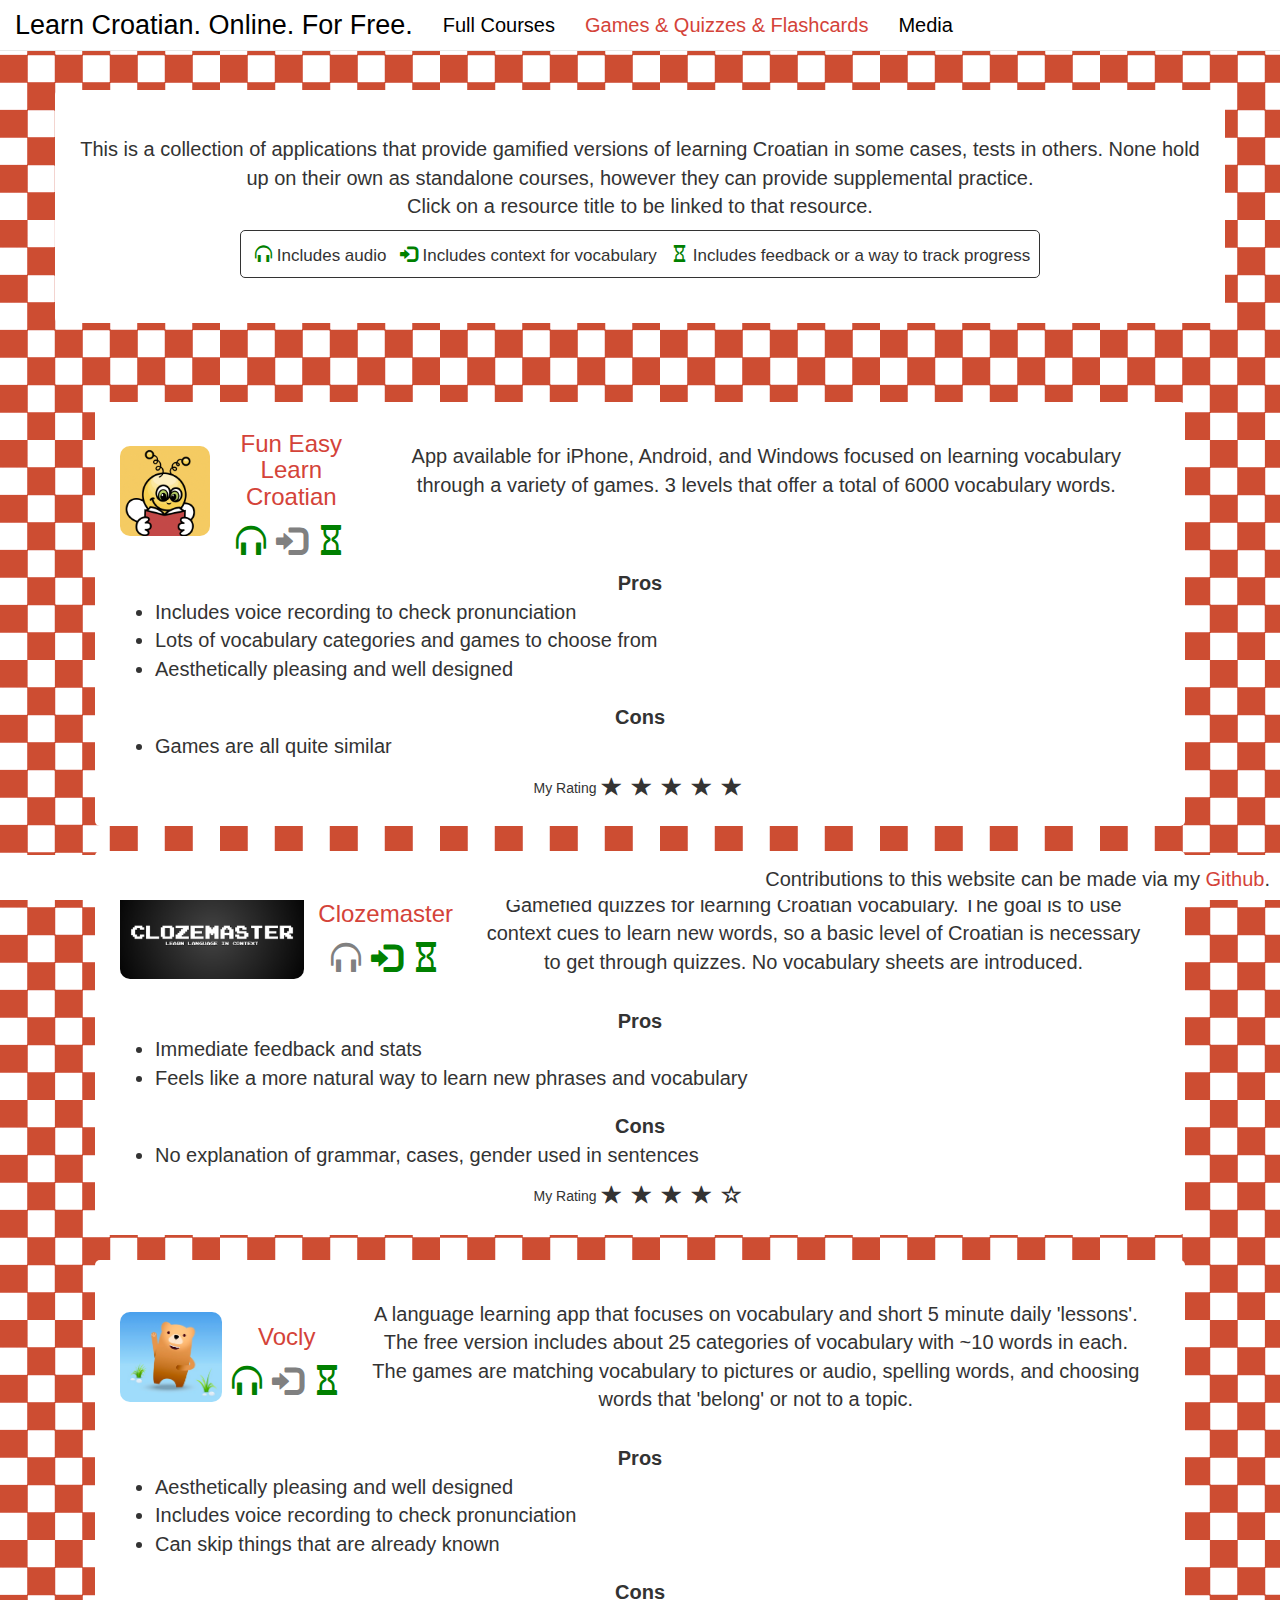
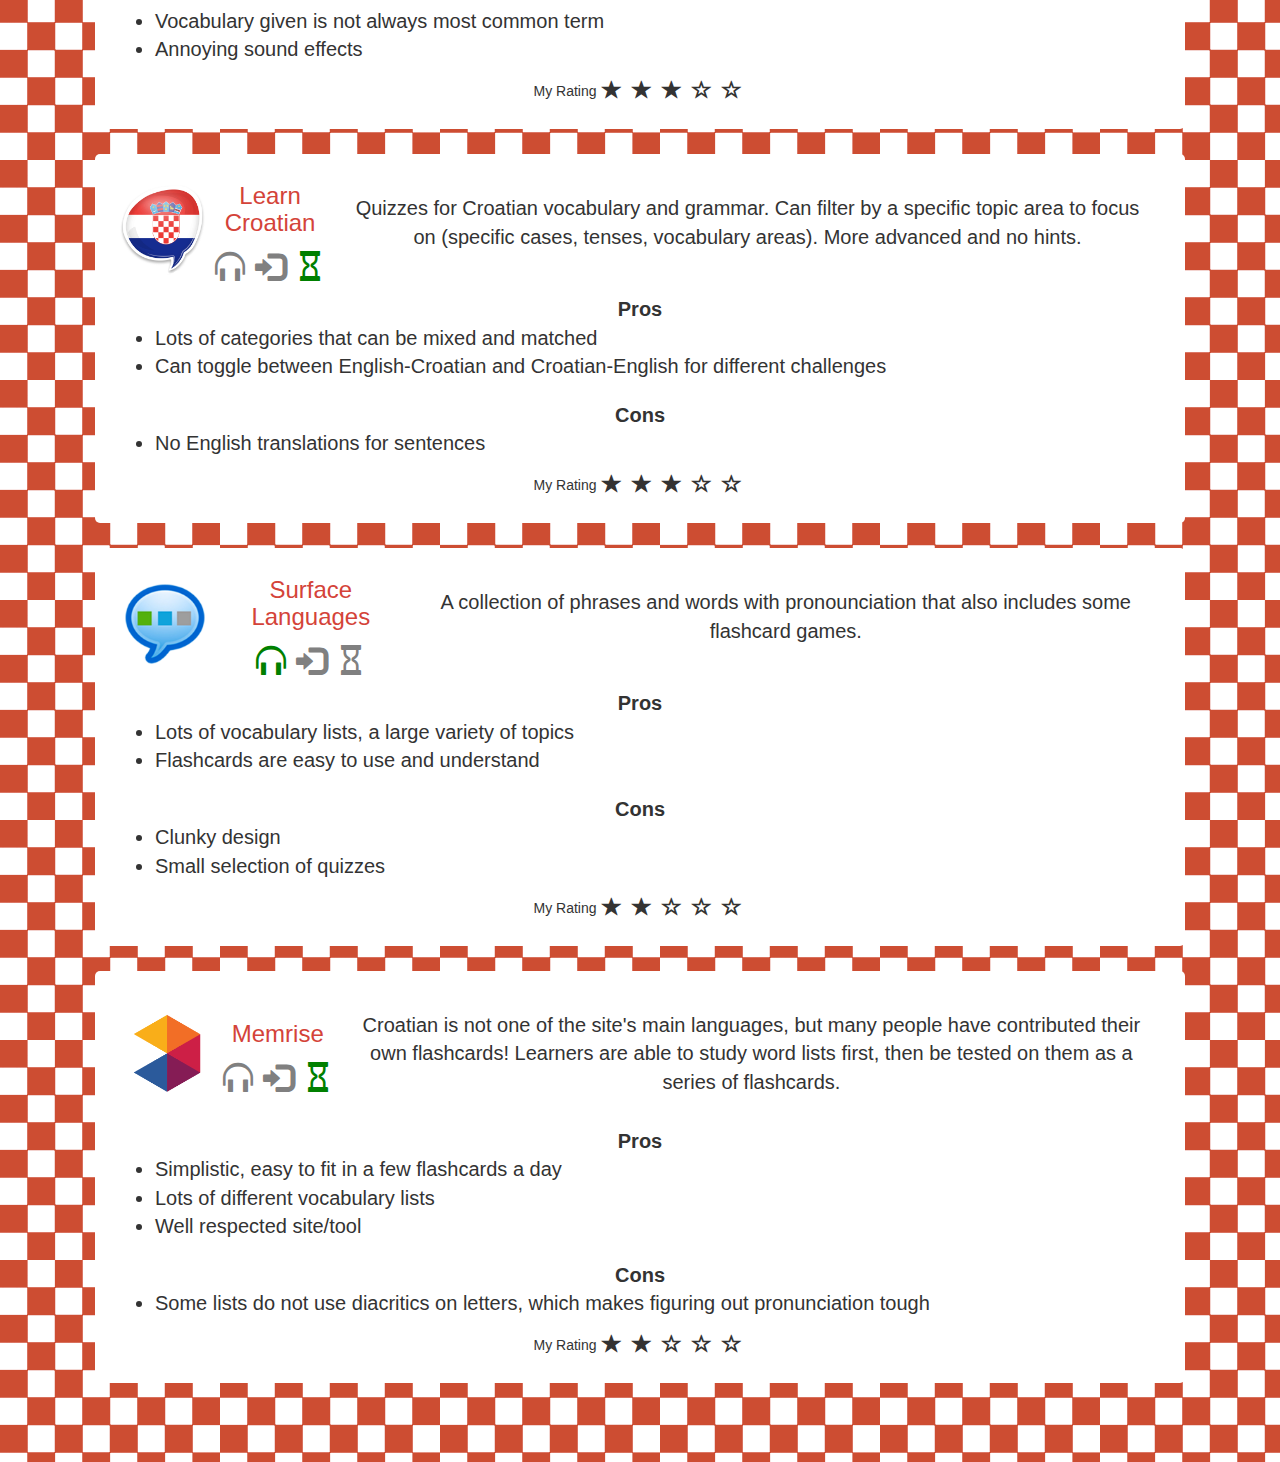
<file: games.html>
<head>
    <link rel="stylesheet" type="text/css" href="croatian.css">
    <link rel="icon" type="image/png" href="./resources/flag.png">
    <title>Croatian Learning Resources</title>

    <meta name="viewport" content="width=device-width, initial-scale=1">

    <!-- Latest compiled and minified CSS - BOOTSTRAP -->
    <link rel="stylesheet" href="https://maxcdn.bootstrapcdn.com/bootstrap/3.3.7/css/bootstrap.min.css" integrity="sha384-BVYiiSIFeK1dGmJRAkycuHAHRg32OmUcww7on3RYdg4Va+PmSTsz/K68vbdEjh4u" crossorigin="anonymous">


    <script>
        function toggleNav() {
            var x = document.getElementById("navbar1");
            if (x.style.display != "block") {
                x.style.display = "block";
            } else {
                x.style.display = "none";
            }
        }
    </script>
</head>

<body>
    <nav class="navbar navbar-default navbar-fixed-top">
        <div class="container-fluid">
            <div class="navbar-header">
                <button type="button" class="navbar-toggle collapsed" data-toggle="collapse" data-target="#navbar1" aria-expanded="false" onclick="toggleNav()">
                    <span class="sr-only">Toggle navigation</span>
                    <span class="icon-bar"></span>
                    <span class="icon-bar"></span>
                    <span class="icon-bar"></span>
                </button>
                <a class="navbar-brand" href="./index.html">Learn Croatian. Online. For Free.</a>
            </div>

            <div class="collapse navbar-collapse" id="navbar1">
                <ul class="nav navbar-nav">
                    <li><a href="./index.html">Full Courses</a></li>
                    <li><a href="./games.html" class="active">Games & Quizzes & Flashcards</a></li>
                    <li><a href="./media.html">Media</a></li>
                    <!-- <li><a href="./contribute.html">Contribute</a></li> -->
                </ul>
            </div>
        </div>
    </nav>

    <div class="container main">
        <div class="page-info">
            This is a collection of applications that provide gamified versions of learning Croatian in some cases, tests in others. None hold up on their own as standalone courses, however they can provide supplemental practice.
            <div>Click on a resource title to be linked to that resource.</div>
        </div>
        <div class="features">
            <div class="feature">
                <i class="glyphicon glyphicon-headphones enabled" title="does not include audio"></i>Includes audio
            </div>
            <div class="feature">
                <i class="glyphicon glyphicon-log-in enabled" title="includes context for vocabulary"></i>Includes context for vocabulary
            </div>
            <div class="feature">
                <i class="glyphicon glyphicon-hourglass enabled" title="tracks progress"></i>Includes feedback or a way to track progress
            </div>
        </div>
    </div>

    <div class="container">

        <div class="resource">
            <div class="resource-header">
                <div class="image"><img src="./resources/funeasy.png"></div>
                <div class="basic-info">
                    <a class="clickable" href="http://www.funeasylearn.com/app/learn-croatian/" target="_blank">
                        <h3 class="resource-name">Fun Easy Learn Croatian</h3>
                    </a>
                    <div class="icons">
                        <i class="glyphicon glyphicon-headphones enabled" title="includes audio"></i>
                        <i class="glyphicon glyphicon-log-in disabled" title="does not include context for vocabulary"></i>
                        <i class="glyphicon glyphicon-hourglass enabled" title="tracks progress"></i>
                    </div>
                </div>
                <div class="description">
                    App available for iPhone, Android, and Windows focused on learning vocabulary through a variety of games. 3 levels that offer a total of 6000 vocabulary words.
                </div>
            </div>
            <div class="info">
                <div class="pros">
                    <div class="procon">Pros</div>
                    <ul>
                        <li>Includes voice recording to check pronunciation</li>
                        <li>Lots of vocabulary categories and games to choose from</li>
                        <li>Aesthetically pleasing and well designed</li>
                    </ul>
                </div>
                <div class="cons">
                    <div class="procon">Cons</div>
                    <ul>
                        <li>Games are all quite similar</li>
                    </ul>
                </div>
            </div>
            <div class="ratings">
                <h5>My Rating</h5>
                <span class="glyphicon glyphicon-star" aria-hidden="true"></span>
                <span class="glyphicon glyphicon-star" aria-hidden="true"></span>
                <span class="glyphicon glyphicon-star" aria-hidden="true"></span>
                <span class="glyphicon glyphicon-star" aria-hidden="true"></span>
                <span class="glyphicon glyphicon-star" aria-hidden="true"></span>
            </div>
        </div>
        <div class="resource">
            <div class="resource-header">
                <div class="image"><img src="./resources/clozemaster.png"></div>
                <div class="basic-info">
                    <h3 class="resource-name">
                        <a class="clickable" href="https://www.clozemaster.com/languages/hrv-eng/play?mode=multiple-choice&skill=vocabulary" target="_blank">Clozemaster</a>
                    </h3>
                    <div class="icons">
                        <i class="glyphicon glyphicon-headphones disabled" title="does not include audio"></i>
                        <i class="glyphicon glyphicon-log-in enabled" title="includes context for vocabulary"></i>
                        <i class="glyphicon glyphicon-hourglass enabled" title="tracks progress"></i>
                    </div>
                </div>
                <div class="description">
                    Gamefied quizzes for learning Croatian vocabulary. The goal is to use context cues to learn new words, so a basic level of Croatian is necessary to get through quizzes. No vocabulary sheets are introduced.
                </div>
            </div>
            <div class="info">
                <div class="pros">
                    <div class="procon">Pros</div>
                    <ul>
                        <li>Immediate feedback and stats</li>
                        <li>Feels like a more natural way to learn new phrases and vocabulary</li>
                    </ul>
                </div>
                <div class="cons">
                    <div class="procon">Cons</div>
                    <ul>
                        <li>No explanation of grammar, cases, gender used in sentences</li>
                    </ul>
                </div>
            </div>
            <div class="ratings">
                <h5>My Rating</h5>
                <span class="glyphicon glyphicon-star" aria-hidden="true"></span>
                <span class="glyphicon glyphicon-star" aria-hidden="true"></span>
                <span class="glyphicon glyphicon-star" aria-hidden="true"></span>
                <span class="glyphicon glyphicon-star" aria-hidden="true"></span>
                <span class="glyphicon glyphicon-star-empty" aria-hidden="true"></span>
            </div>
        </div>
        <div class="resource">
            <div class="resource-header">
                <div class="image"><img src="./resources/vocly.jpeg"></div>
                <div class="basic-info">
                    <a class="clickable" href="https://simyasolutions.com/vocly-app/" target="_blank">
                        <h3 class="resource-name">Vocly</h3>
                    </a>
                    <div class="icons">
                        <i class="glyphicon glyphicon-headphones enabled" title="does include audio"></i>
                        <i class="glyphicon glyphicon-log-in disabled" title="does not include context for vocabulary"></i>
                        <i class="glyphicon glyphicon-hourglass enabled" title="tracks progress"></i>
                    </div>
                </div>
                <div class="description">
                    A language learning app that focuses on vocabulary and short 5 minute daily 'lessons'. The free version includes about 25 categories of vocabulary with ~10 words in each. The games are matching vocabulary to pictures or audio, spelling words, and choosing
                    words that 'belong' or not to a topic.
                </div>
            </div>
            <div class="info">
                <div class="pros">
                    <div class="procon">Pros</div>
                    <ul>
                        <li>Aesthetically pleasing and well designed</li>
                        <li>Includes voice recording to check pronunciation</li>
                        <li>Can skip things that are already known</li>
                    </ul>
                </div>
                <div class="cons">
                    <div class="procon">Cons</div>
                    <ul>
                        <li>Vocabulary given is not always most common term</li>
                        <li>Annoying sound effects</li>
                    </ul>
                </div>
            </div>
            <div class="ratings">
                <h5>My Rating</h5>
                <span class="glyphicon glyphicon-star" aria-hidden="true"></span>
                <span class="glyphicon glyphicon-star" aria-hidden="true"></span>
                <span class="glyphicon glyphicon-star" aria-hidden="true"></span>
                <span class="glyphicon glyphicon-star-empty" aria-hidden="true"></span>
                <span class="glyphicon glyphicon-star-empty" aria-hidden="true"></span>
            </div>
        </div>

        <div class="resource">
            <div class="resource-header">
                <div class="image"><img src="./resources/learncroatian.png"></div>
                <div class="basic-info">
                    <a class="clickable" href="https://www.learncroatian.eu/tools" target="_blank">
                        <h3 class="resource-name">
                            Learn Croatian
                        </h3>
                    </a>
                    <div class="icons">
                        <i class="glyphicon glyphicon-headphones disabled" title="does not include audio"></i>
                        <i class="glyphicon glyphicon-log-in disabled" title="does not include context for vocabulary"></i>
                        <i class="glyphicon glyphicon-hourglass enabled" title="tracks progress"></i>
                    </div>
                </div>
                <div class="description">
                    Quizzes for Croatian vocabulary and grammar. Can filter by a specific topic area to focus on (specific cases, tenses, vocabulary areas). More advanced and no hints.
                </div>
            </div>
            <div class="info">
                <div class="pros">
                    <div class="procon">Pros</div>
                    <ul>
                        <li>Lots of categories that can be mixed and matched</li>
                        <li>Can toggle between English-Croatian and Croatian-English for different challenges</li>
                    </ul>
                </div>
                <div class="cons">
                    <div class="procon">Cons</div>
                    <ul>
                        <li>No English translations for sentences</li>
                    </ul>
                </div>
            </div>
            <div class="ratings">
                <h5>My Rating</h5>
                <span class="glyphicon glyphicon-star" aria-hidden="true"></span>
                <span class="glyphicon glyphicon-star" aria-hidden="true"></span>
                <span class="glyphicon glyphicon-star" aria-hidden="true"></span>
                <span class="glyphicon glyphicon-star-empty" aria-hidden="true"></span>
                <span class="glyphicon glyphicon-star-empty" aria-hidden="true"></span>
            </div>

        </div>

        <div class="resource">
            <div class="resource-header">
                <div class="image"><img src="./resources/surface.png"></div>
                <div class="basic-info">
                    <h3 class="resource-name">
                        <a class="clickable" href="https://www.surfacelanguages.com/language/Croatian.html" target="_blank">Surface Languages</a>
                    </h3>
                    <div class="icons">
                        <i class="glyphicon glyphicon-headphones enabled" title="includes audio"></i>
                        <i class="glyphicon glyphicon-log-in disabled" title="does not include context for vocabulary"></i>
                        <i class="glyphicon glyphicon-hourglass disabled" title="does not track progress"></i>
                    </div>
                </div>
                <div class="description">
                    A collection of phrases and words with pronounciation that also includes some flashcard games.
                </div>
            </div>
            <div class="info">
                <div class="pros">
                    <div class="procon">Pros</div>
                    <ul>
                        <li>Lots of vocabulary lists, a large variety of topics</li>
                        <li>Flashcards are easy to use and understand</li>
                    </ul>
                </div>
                <div class="cons">
                    <div class="procon">Cons</div>
                    <ul>
                        <li>Clunky design</li>
                        <li>Small selection of quizzes</li>
                    </ul>
                </div>
            </div>
            <div class="ratings">
                <h5>My Rating</h5>
                <span class="glyphicon glyphicon-star" aria-hidden="true"></span>
                <span class="glyphicon glyphicon-star" aria-hidden="true"></span>
                <span class="glyphicon glyphicon-star-empty" aria-hidden="true"></span>
                <span class="glyphicon glyphicon-star-empty" aria-hidden="true"></span>
                <span class="glyphicon glyphicon-star-empty" aria-hidden="true"></span>
            </div>
        </div>

        <div class="resource">
            <div class="resource-header">
                <div class="image"><img src="./resources/memrise.png"></div>
                <div class="basic-info">
                    <a class="clickable" href="https://www.memrise.com/courses/english/croatian/" target="_blank">
                        <h3 class="resource-name">Memrise</h3>
                    </a>
                    <div class="icons">
                        <i class="glyphicon glyphicon-headphones disabled" title="does not include audio"></i>
                        <i class="glyphicon glyphicon-log-in disabled" title="does not include context for vocabulary"></i>
                        <i class="glyphicon glyphicon-hourglass enabled" title="tracks progress"></i>
                    </div>
                </div>
                <div class="description">
                    Croatian is not one of the site's main languages, but many people have contributed their own flashcards! Learners are able to study word lists first, then be tested on them as a series of flashcards.
                </div>
            </div>
            <div class="info">
                <div class="pros">
                    <div class="procon">Pros</div>
                    <ul>
                        <li>Simplistic, easy to fit in a few flashcards a day</li>
                        <li>Lots of different vocabulary lists
                        </li>
                        <li>Well respected site/tool</li>
                    </ul>
                </div>
                <div class="cons">
                    <div class="procon">Cons</div>
                    <ul>
                        <li>Some lists do not use diacritics on letters, which makes figuring out pronunciation tough
                        </li>
                    </ul>
                </div>
            </div>
            <div class="ratings">
                <h5>My Rating</h5>
                <span class="glyphicon glyphicon-star" aria-hidden="true"></span>
                <span class="glyphicon glyphicon-star" aria-hidden="true"></span>
                <span class="glyphicon glyphicon-star-empty" aria-hidden="true"></span>
                <span class="glyphicon glyphicon-star-empty" aria-hidden="true"></span>
                <span class="glyphicon glyphicon-star-empty" aria-hidden="true"></span>
            </div>
        </div>

    </div>
    <div class="footer">
        Contributions to this website can be made via my <a href="" target="_blank">Github</a>.
    </div>
</body>
</file>
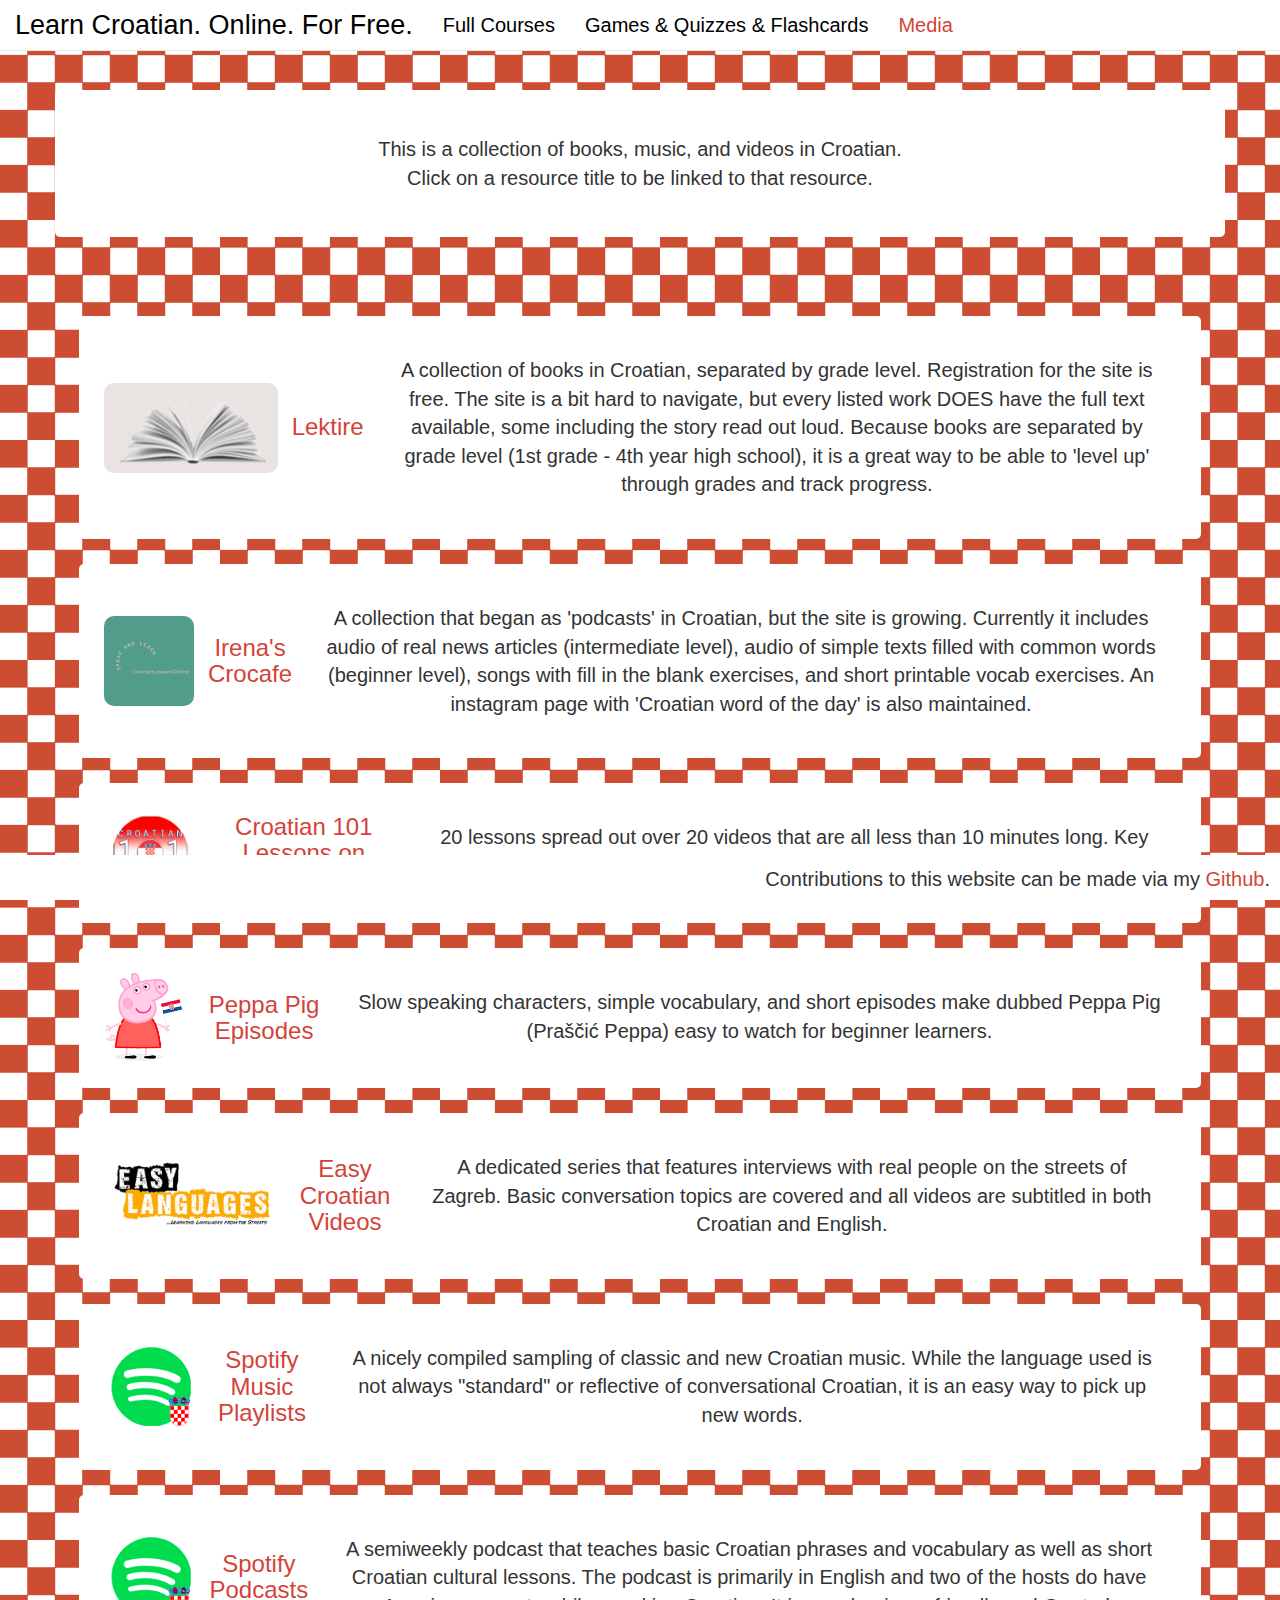
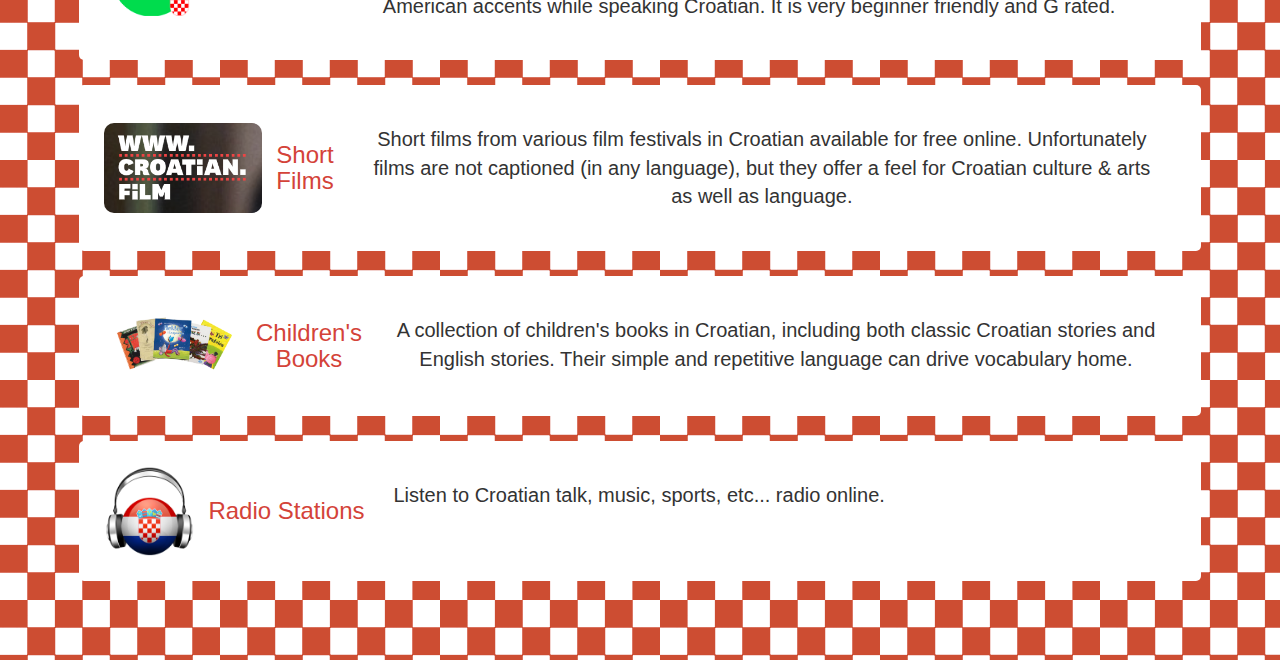
<file: media.html>
<head>
    <link rel="stylesheet" type="text/css" href="croatian.css">
    <link rel="icon" type="image/png" href="./resources/flag.png">
    <title>Croatian Learning Resources</title>

    <meta name="viewport" content="width=device-width, initial-scale=1">

    <!-- Latest compiled and minified CSS - BOOTSTRAP -->
    <link rel="stylesheet" href="https://maxcdn.bootstrapcdn.com/bootstrap/3.3.7/css/bootstrap.min.css" integrity="sha384-BVYiiSIFeK1dGmJRAkycuHAHRg32OmUcww7on3RYdg4Va+PmSTsz/K68vbdEjh4u" crossorigin="anonymous">

    <script>
        function toggleNav() {
            var x = document.getElementById("navbar1");
            if (x.style.display != "block") {
                x.style.display = "block";
            } else {
                x.style.display = "none";
            }
        }
    </script>
</head>

<body>
    <nav class="navbar navbar-default navbar-fixed-top">
        <div class="container-fluid">
            <div class="navbar-header">
                <button type="button" class="navbar-toggle collapsed" data-toggle="collapse" data-target="#navbar1" aria-expanded="false" onclick="toggleNav()">
                    <span class="sr-only">Toggle navigation</span>
                    <span class="icon-bar"></span>
                    <span class="icon-bar"></span>
                    <span class="icon-bar"></span>
                </button>
                <a class="navbar-brand" href="./index.html">Learn Croatian. Online. For Free.</a>
            </div>

            <div class="collapse navbar-collapse" id="navbar1">
                <ul class="nav navbar-nav">
                    <li><a href="./index.html">Full Courses</a></li>
                    <li><a href="./games.html">Games & Quizzes & Flashcards</a></li>
                    <li><a href="./media.html" class="active">Media</a></li>
                    <!-- <li><a href="./contribute.html">Contribute</a></li> -->
                </ul>
            </div>
        </div>
    </nav>

    <div class="container main">
        <div class="page-info">
            This is a collection of books, music, and videos in Croatian.
            <div>Click on a resource title to be linked to that resource.</div>
        </div>
    </div>


    <div class="container">

        <div class="resource row">
            <div class="resource-header">
                <div class="image"><img src="./resources/lektire.png"></div>
                <div class="basic-info">
                    <h3 class="resource-name">
                        <a class="clickable" href="http://lektire.skole.hr/naslovna/pristup-sadrzaju" target="_blank">Lektire</a>
                    </h3>
                </div>
                <div class="description">
                    A collection of books in Croatian, separated by grade level. Registration for the site is free. The site is a bit hard to navigate, but every listed work DOES have the full text available, some including the story read out loud. Because books are separated
                    by grade level (1st grade - 4th year high school), it is a great way to be able to 'level up' through grades and track progress.
                </div>
            </div>
        </div>

        <div class="resource row">
            <div class="resource-header">
                <div class="image"><img src="./resources/podcast.png"></div>
                <div class="basic-info">
                    <h3 class="resource-name">
                        <a class="clickable" href="https://croatianlessonsonline.wordpress.com/category/croatian-podcast/" target="_blank">Irena's Crocafe</a>
                    </h3>
                </div>
                <div class="description">
                    A collection that began as 'podcasts' in Croatian, but the site is growing. Currently it includes audio of real news articles (intermediate level), audio of simple texts filled with common words (beginner level), songs with fill in the blank exercises,
                    and short printable vocab exercises. An instagram page with 'Croatian word of the day' is also maintained.
                </div>
            </div>
        </div>

        <div class="resource row">
            <div class="resource-header">
                <div class="image"><img src="./resources/101.png"></div>
                <div class="basic-info">
                    <h3 class="resource-name">
                        <a class="clickable" href="https://www.youtube.com/watch?v=4SB3UT573p8&list=PLC53653A691B89FCB" target="_blank">Croatian 101 Lessons on Youtube</a>
                    </h3>
                </div>
                <div class="description">
                    20 lessons spread out over 20 videos that are all less than 10 minutes long. Key grammar and vocabulary is explained with visuals and pronounciation.
                </div>
            </div>
        </div>

        <div class="resource row">
            <div class="resource-header">
                <div class="image"><img src="./resources/peppa.png"></div>
                <div class="basic-info">
                    <h3 class="resource-name">
                        <a class="clickable" href="https://www.youtube.com/results?search_query=peppa+pig+hrvatski" target="_blank">Peppa Pig Episodes</a>
                    </h3>
                </div>
                <div class="description">
                    Slow speaking characters, simple vocabulary, and short episodes make dubbed Peppa Pig (Praščić Peppa) easy to watch for beginner learners.
                </div>
            </div>
        </div>

        <div class="resource row">
            <div class="resource-header">
                <div class="image"><img src="./resources/easylanguages.png"></div>
                <div class="basic-info">
                    <h3 class="resource-name">
                        <a class="clickable" href="https://www.youtube.com/watch?v=0wqS5RelbtA&list=PLA5UIoabheFPxKldzI7t3T3yQWjQhoDou&index=23" target="_blank">Easy Croatian Videos</a>
                    </h3>
                </div>
                <div class="description">
                    A dedicated series that features interviews with real people on the streets of Zagreb. Basic conversation topics are covered and all videos are subtitled in both Croatian and English.
                </div>
            </div>
        </div>

        <div class="resource row">
            <div class="resource-header">
                <div class="image"><img src="./resources/spotify.png"></div>
                <div class="basic-info">
                    <h3 class="resource-name">
                        <a class="clickable" href="https://open.spotify.com/playlist/3Zv0g4JRBHgOWNmZeTjhgw?play=true&utm_source=open.spotify.com&utm_medium=open" target="_blank">Spotify Music Playlists</a>
                    </h3>
                </div>
                <div class="description">
                    A nicely compiled sampling of classic and new Croatian music. While the language used is not always "standard" or reflective of conversational Croatian, it is an easy way to pick up new words.
                </div>
            </div>
        </div>

        <div class="resource row">
            <div class="resource-header">
                <div class="image"><img src="./resources/spotify.png"></div>
                <div class="basic-info">
                    <h3 class="resource-name">
                        <a class="clickable" href="https://open.spotify.com/playlist/3Zv0g4JRBHgOWNmZeTjhgw?play=true&utm_source=open.spotify.com&utm_medium=open" target="_blank">Spotify Podcasts</a>
                    </h3>
                </div>
                <div class="description">
                    A semiweekly podcast that teaches basic Croatian phrases and vocabulary as well as short Croatian cultural lessons. The podcast is primarily in English and two of the hosts do have American accents while speaking Croatian. It is very beginner friendly
                    and G rated.
                </div>
            </div>
        </div>

        <div class="resource row">
            <div class="resource-header">
                <div class="image"><img src="./resources/films.png"></div>
                <div class="basic-info">
                    <h3 class="resource-name">
                        <a class="clickable" href="www.croatian.film" target="_blank">Short Films</a>
                    </h3>
                </div>
                <div class="description">
                    Short films from various film festivals in Croatian available for free online. Unfortunately films are not captioned (in any language), but they offer a feel for Croatian culture & arts as well as language.
                </div>
            </div>
        </div>

        <div class="resource row">
            <div class="resource-header">
                <div class="image"><img src="./resources/books.png"></div>
                <div class="basic-info">
                    <h3 class="resource-name">
                        <a class="clickable" href="http://www.childrenslibrary.org/icdl/SimpleSearchCategory?ids=&pnum=1&cnum=1&text=&lang=English&ilangcode=en&ilang=English&langid=111" target="_blank">Children's Books</a>
                    </h3>
                </div>
                <div class="description">
                    A collection of children's books in Croatian, including both classic Croatian stories and English stories. Their simple and repetitive language can drive vocabulary home.
                </div>
            </div>
        </div>

        <div class="resource row">
            <div class="resource-header">
                <div class="image"><img src="./resources/radio.png"></div>
                <div class="basic-info">
                    <h3 class="resource-name">
                        <a class="clickable" href="https://tunein.com/radio/languages/?attributes=filter%3Dl132" target="_blank">Radio Stations</a>
                    </h3>
                </div>
                <div class="description">
                    Listen to Croatian talk, music, sports, etc... radio online.
                </div>
            </div>
        </div>

    </div>

    <div class="footer">
        Contributions to this website can be made via my <a href="" target="_blank">Github</a>.
    </div>
</body>
</file>
<file: croatian.css>
body {
    background-image: url("./resources/grb.png");
    font-family: Helvetica, Arial !important;
    font-size: 2em !important;
}

@media screen and (max-width: 800px) {
    .resource-header {
        flex-direction: column;
    }
    .image img {
        width: 20vh;
        height: auto !important;
    }
    .image {
        align-self: center;
    }
    .footer {
        font-size: 2vh;
    }
    #navbar1 {
        display: none;
    }
    .info {
        padding: 0 !important;
    }
    .feature {
        font-size: 2vh;
    }
}

.row {
    margin-left: 1vh !important;
    margin-right: 1vh !important;
}

.navbar-nav>li>.active,
.navbar-nav>li>a:hover,
.clickable,
.footer>a {
    color: #d44339 !important;
}

.resource {
    background-color: white;
    border-radius: 5px;
    margin: 25px;
    height: fit-content;
    padding: 20px;
}

.container {
    margin-bottom: 6vh;
}

.navbar {
    background-color: white !important;
}

.navbar-brand {
    font-size: 3vh !important;
    color: black !important;
}

.navbar-nav>li>a {
    color: black !important;
}

.features {
    margin-top: 1vh;
    border: solid 1px;
    border-radius: 5px;
    display: flex;
    justify-content: center;
    flex-wrap: wrap;
    text-align: center;
    width: fit-content;
    padding: .5vh;
}

.feature {
    font-size: 1.7rem;
    padding: .5vh;
}

.clickable:hover {
    text-decoration: none !important;
    color: black !important;
}

.clickable:hover a:visited {
    text-decoration: none !important;
}

.ratings {
    display: flex;
    justify-content: center;
}

.icons {
    font-size: 1.5em;
    display: flex;
    justify-content: center;
}

.glyphicon {
    padding: 5px;
}

.procon {
    text-align: center;
    font-weight: bold;
    padding-top: 1rem;
}

.image {
    padding: 5px;
    display: flex;
    flex-direction: column;
    justify-content: center;
}

.image img {
    height: 10vh;
    border-radius: 10px;
}

.enabled {
    color: green;
}

.disabled {
    color: grey;
}

.resource-header {
    display: flex;
}

.resource-name {
    text-align: center;
    margin: 1vh;
}

.description {
    text-align: center;
    padding: 20px;
}

.basic-info {
    display: flex;
    flex-direction: column;
    justify-content: center;
}

.info {
    display: flex;
    flex-direction: column;
}

.main {
    background-color: white;
    flex-direction: column;
    margin-top: 10vh;
    padding: 5vh;
    display: flex;
    border-radius: 5px;
    align-items: center;
}

.page-info {
    text-align: center;
    display: flex;
    flex-direction: column;
    justify-content: center;
    width: 100%;
}

.footer {
    background-color: white;
    width: 100%;
    height: 5vh;
    text-align: right;
    padding: 10px;
    position: fixed;
    left: 0;
    bottom: 0;
}
</file>
